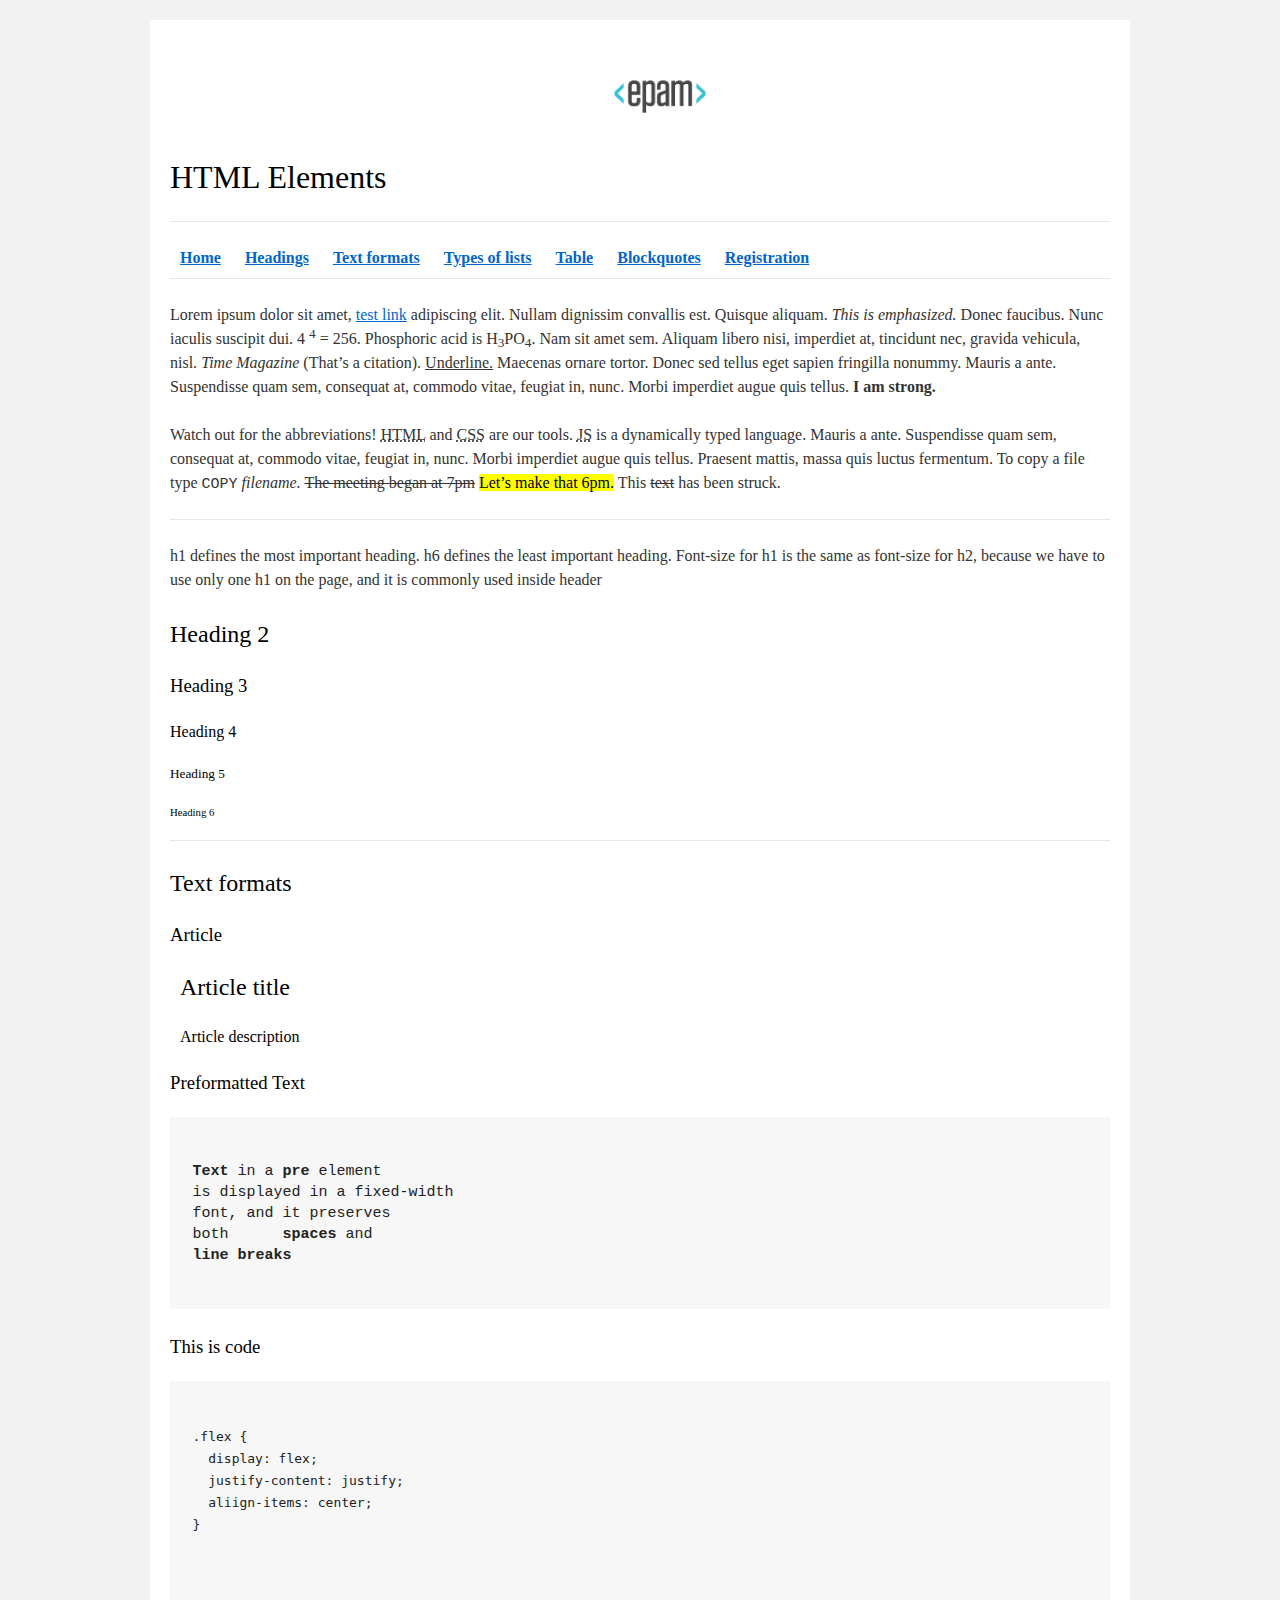
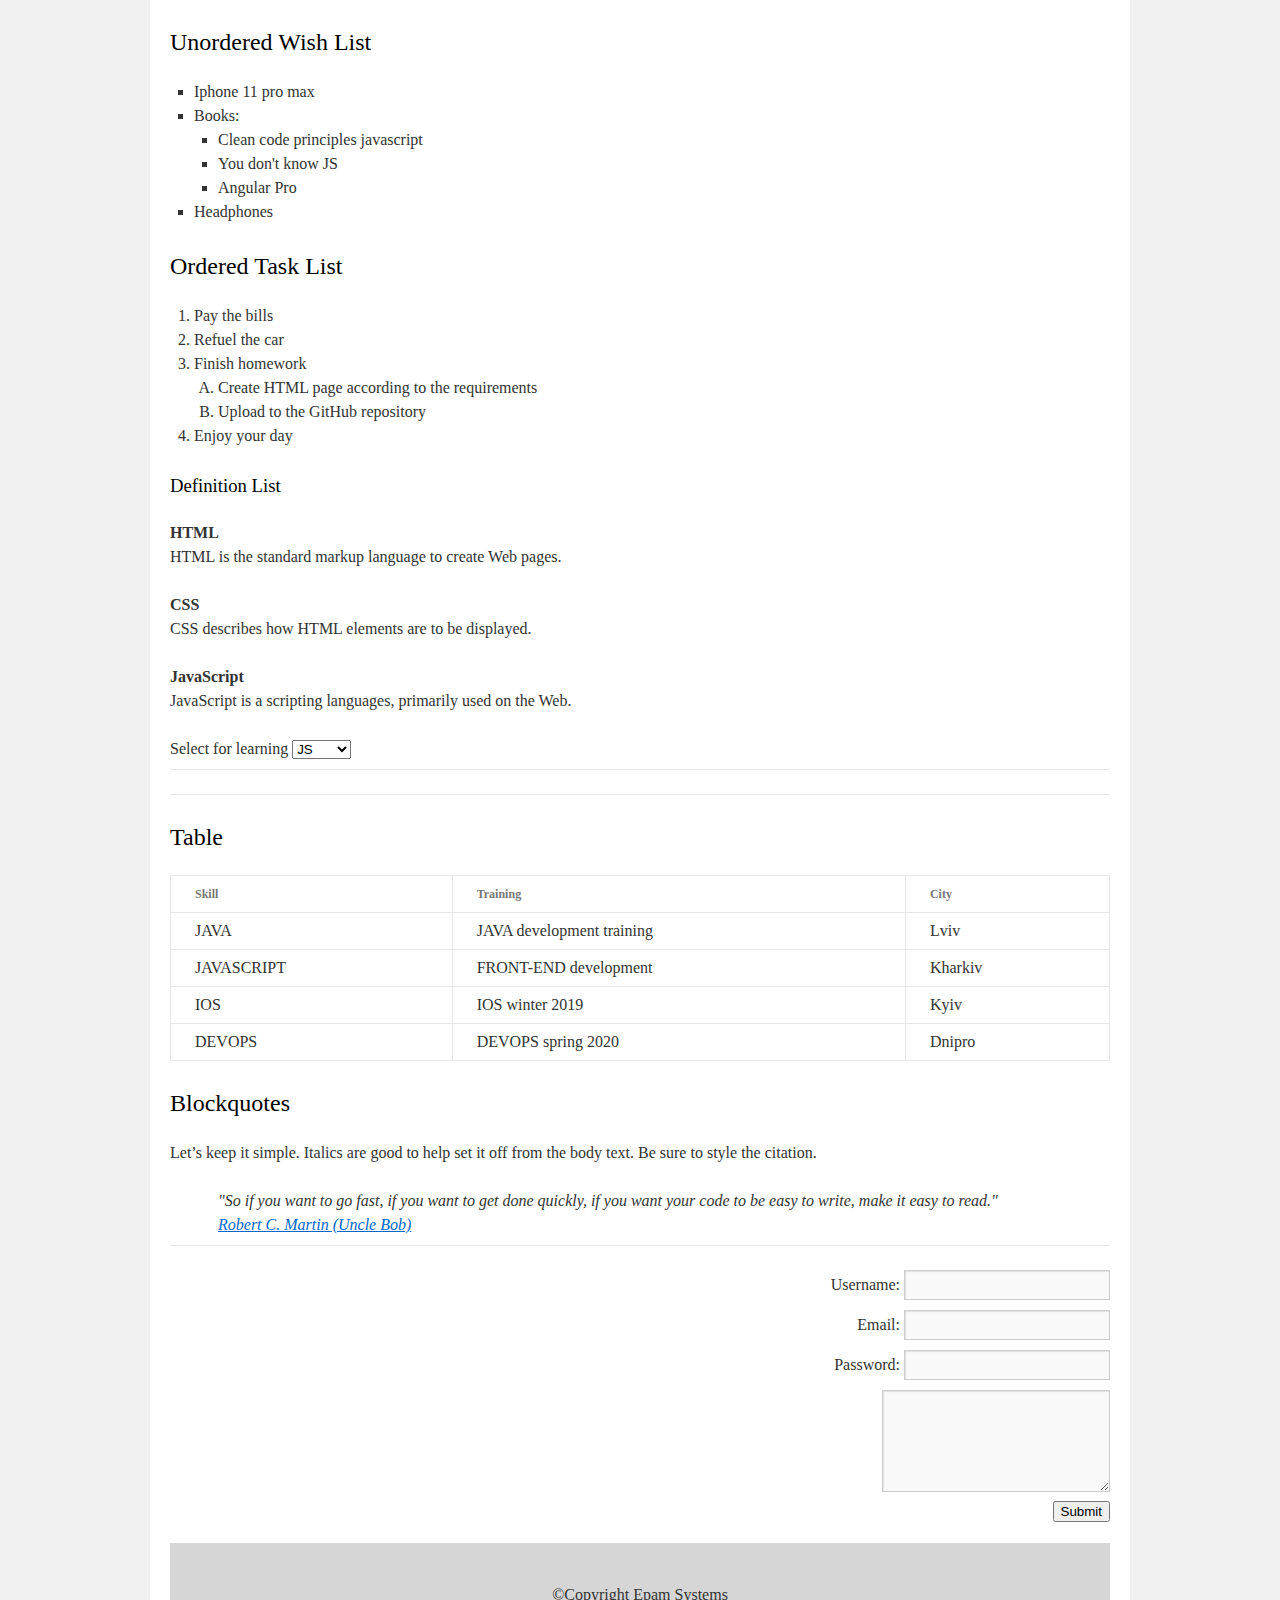
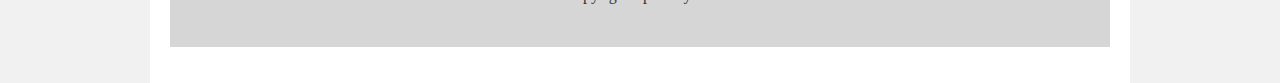
<file: FL12_HW1/homework/index.html>
<!DOCTYPE html>
<html lang="en">

<head>
    <meta charset="utf-8">
    <title>HTML Basics</title>
    <link rel="stylesheet" href="style.css">
</head>

<body>
    <div id="wrapper">
        <div id="main">
            <div id="container">
                <div id="content" role="main">
                    <header id="home">
                        <a href="#">
                            <img src="logo.png" alt="logo image">
                        </a>
                        <h1>HTML Elements</h1>
                        <hr>
                        <nav>
                            <a href="#home"><strong>Home</strong></a>
                            <a href="#headings"><strong>Headings</strong></a>
                            <a href="#textformats"><strong>Text formats</strong></a>
                            <a href="#lists"><strong>Types of lists</strong></a>
                            <a href="#table"><strong>Table</strong></a>
                            <a href="#quotes"><strong>Blockquotes</strong></a>
                            <a href="#registration"><strong>Registration</strong></a>
                        </nav>
                    </header>
                    <main>
                        <hr>
                        <div>
                            <p>
                                Lorem ipsum dolor sit amet,
                                <a href="#">test link</a> adipiscing elit. Nullam dignissim convallis est. Quisque aliquam.
                                <em>This is emphasized.</em> Donec faucibus. Nunc iaculis suscipit dui. 4
                                <sup>4</sup> = 256. Phosphoric acid is H<sub>3</sub>PO<sub>4</sub>. Nam sit amet sem. Aliquam libero nisi, imperdiet at, tincidunt nec, gravida vehicula, nisl.
                                <cite>Time Magazine</cite> (That’s a citation).
                                <u>Underline.</u> Maecenas ornare tortor. Donec sed tellus eget sapien fringilla nonummy. Mauris a ante. Suspendisse quam sem, consequat at, commodo vitae, feugiat in, nunc. Morbi imperdiet augue quis tellus.
                                <strong>I am strong.</strong>
                            </p>
                            <p> Watch out for the abbreviations!
                                <abbr title="Hyper Text Markup Language">HTML</abbr> and
                                <abbr title="Cascading Style Sheets">CSS</abbr> are our tools.
                                <abbr title="JavaScript">JS</abbr> is a dynamically typed language. Mauris a ante. Suspendisse quam sem, consequat at, commodo vitae, feugiat in, nunc. Morbi imperdiet augue quis tellus. Praesent mattis, massa quis luctus fermentum. To copy a file type
                                <kbd>COPY</kbd>
                                <i>filename.</i>
                                <del>The meeting began at 7pm</del>
                                <mark>Let’s make that 6pm.</mark>
                                This <s>text</s> has been struck.</p>
                        </div>
                        <hr>
                        <section id="headings">
                            <p>h1 defines the most important heading. h6 defines the least important heading. Font-size for h1 is the same as font-size for h2, because we have to use only one h1 on the page, and it is commonly used inside header</p>
                            <h2>Heading 2</h2>
                            <h3>Heading 3</h3>
                            <h4>Heading 4</h4>
                            <h5>Heading 5</h5>
                            <h6>Heading 6</h6>
                        </section>
                        <hr>
                        <section id="textformats">
                            <h2>Text formats</h2>
                            <h3>Article</h3>
                            <article>
                                <h2>Article title</h2></article>
                            <article>
                                <h4>Article description</h4></article>
                            <h3>Preformatted Text</h3>
                            <pre>

<b>Text</b> in a <b>pre</b> element
is displayed in a fixed-width
font, and it preserves
both      <b>spaces</b> and
<b>line breaks</b>
  </pre>
                            <h3>This is code</h3>
                            <pre><code>                              
.flex {
  display: flex;
  justify-content: justify;
  aliign-items: center;
}</code>


</pre>
                        </section>
                        <section id="lists">
                            <h2>Unordered Wish List</h2>
                            <ul>
                                <li>Iphone 11 pro max</li>
                                <li>Books:
                                    <ul>
                                        <li>Clean code principles javascript</li>
                                        <li>You don't know JS</li>
                                        <li>Angular Pro</li>
                                    </ul>
                                </li>
                                <li>Headphones</li>
                            </ul>
                            <h2>Ordered Task List</h2>
                            <ol>
                                <li>Pay the bills</li>
                                <li>Refuel the car</li>
                                <li>Finish homework
                                    <ol type="A">
                                        <li>Create HTML page according to the requirements</li>
                                        <li>Upload to the GitHub repository</li>
                                    </ol>
                                </li>
                                <li>Enjoy your day</li>
                            </ol>
                        </section>
                        <section>
                            <h3>Definition List</h3>
                            <strong>HTML</strong>
                            <p>HTML is the standard markup language to create Web pages.</p>
                            <strong>CSS</strong>
                            <p>CSS describes how HTML elements are to be displayed.</p>
                            <strong>JavaScript</strong>
                            <p>JavaScript is a scripting languages, primarily used on the Web.</p>
                            <label>Select for learning</label>
                            <select name="select_1">
                                <option value="JS">JS</option>
                                <option value="HTML">HTML</option>
                                <option value="CSS">CSS</option>
                            </select>
                        </section>
                        <hr>
                        <hr>
                        <section id="table">
                            <h2>Table</h2>
                            <table>
                                <thead>
                                    <tr>
                                        <th>Skill</th>
                                        <th>Training</th>
                                        <th>City</th>
                                    </tr>
                                </thead>
                                <tbody>
                                    <tr>
                                        <td>JAVA</td>
                                        <td>JAVA development training</td>
                                        <td>Lviv</td>
                                    </tr>
                                    <tr>
                                        <td>JAVASCRIPT</td>
                                        <td>FRONT-END development</td>
                                        <td>Kharkiv</td>
                                    </tr>
                                    <tr>
                                        <td>IOS</td>
                                        <td>IOS winter 2019</td>
                                        <td>Kyiv</td>
                                    </tr>
                                    <tr>
                                        <td>DEVOPS</td>
                                        <td>DEVOPS spring 2020</td>
                                        <td>Dnipro</td>
                                    </tr>
                                </tbody>
                            </table>
                        </section>
                        <section id="quotes">
                            <h2>Blockquotes</h2>
                            <p>Let’s keep it simple. Italics are good to help set it off from the body text. Be sure to style the citation.</p>
                            <blockquote>
                                "So if you want to go fast, if you want to get done quickly, if you want your code to be easy to write, make it easy to read."
                                <br>
                                <a href="#">Robert C. Martin (Uncle Bob)</a>
                            </blockquote>
                        </section>
                        <hr>
                    </main>
                    <form action="#" id="registration">
                        <fieldset>
                            <label for="user_name">Username:</label>
                            <input type="text" id="user_name">
                        </fieldset>
                        <fieldset>
                            <label for="email">Email:</label>
                            <input type="email" id="email">
                        </fieldset>
                        <fieldset>
                            <label for="password">Password:</label>
                            <input type="password" id="password">
                        </fieldset>
                        <textarea name="text" cols="23" rows="4"></textarea>
                        <br>
                        <button type="submit">Submit</button>
                    </form>
                    <footer>
                        <span>&copy;Copyright Epam Systems</span>
                    </footer>
                </div>
            </div>
        </div>
    </div>
</body>

</html>
</file>
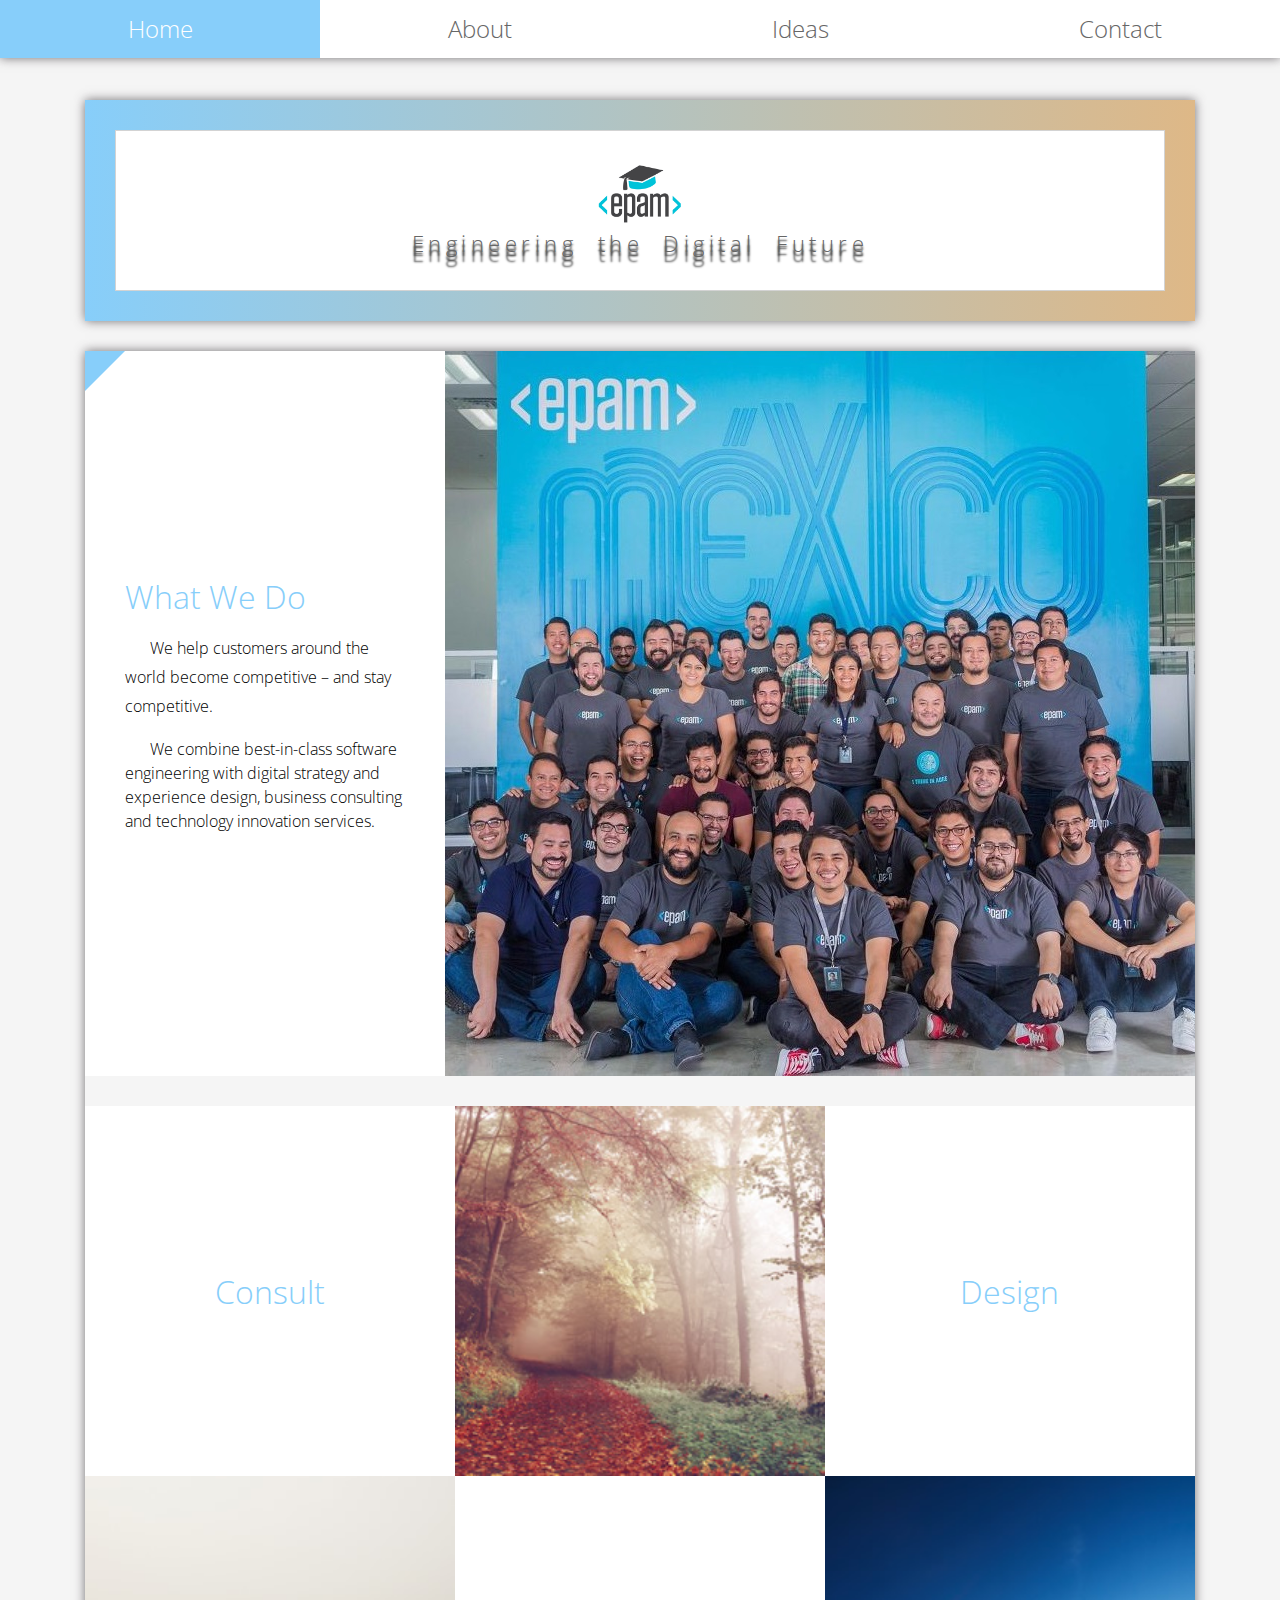
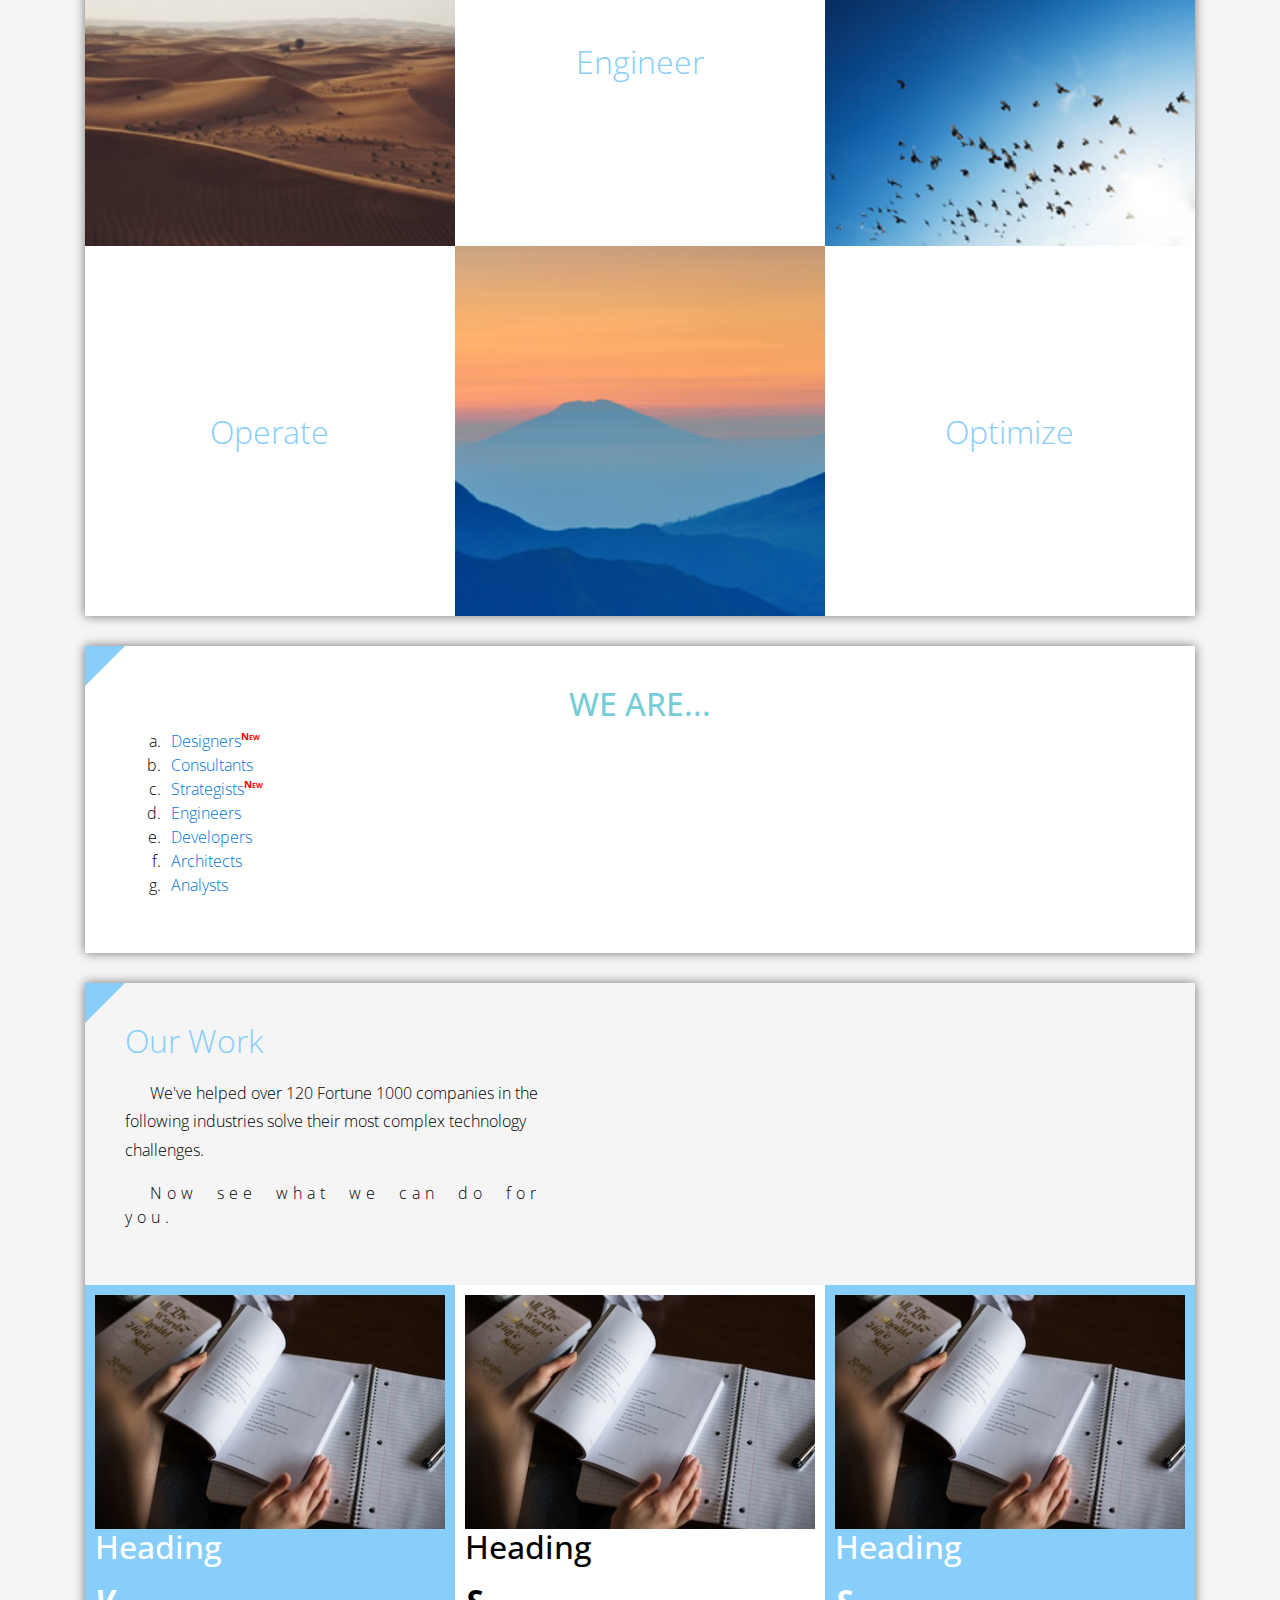
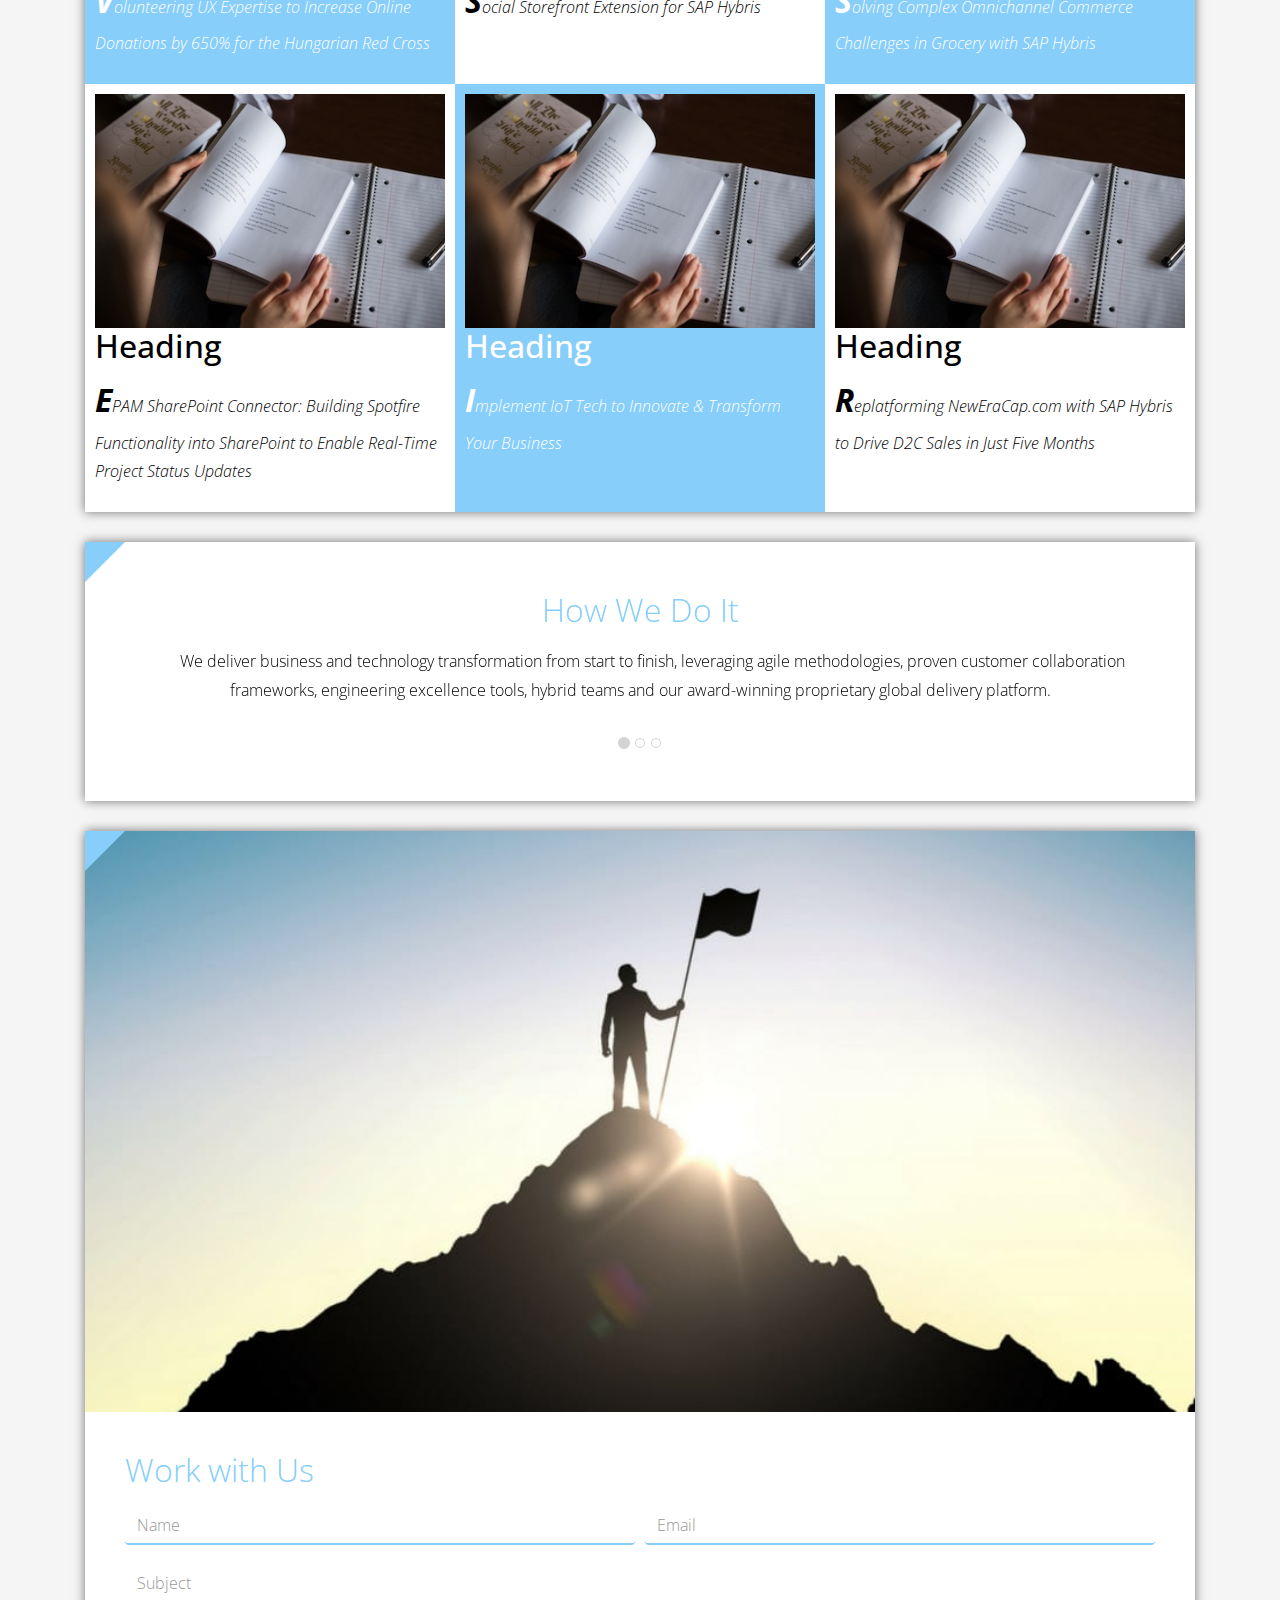
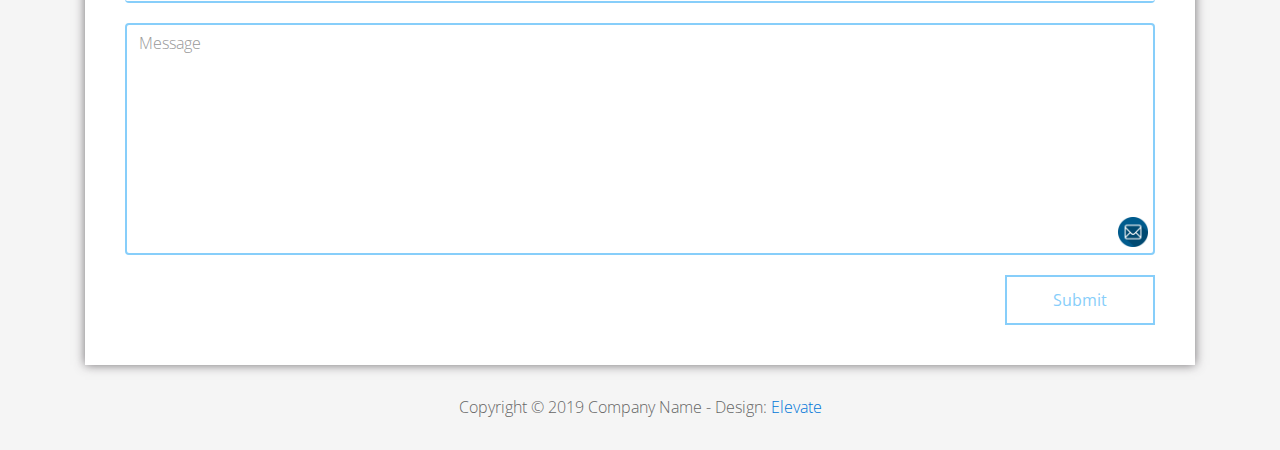
<file: FL12_HW2/homework/index.html>
<!DOCTYPE html>
<html lang="en">
<head>
  <meta charset="utf-8">
  <meta http-equiv="X-UA-Compatible" content="IE=edge">
  <meta name="viewport" content="width=device-width, initial-scale=1">

  <title>CSS Basics HW</title>



  <!-- load stylesheets -->
  <link rel="stylesheet" href="http://fonts.googleapis.com/css?family=Open+Sans:300,400">
  <!-- Google web font "Open Sans" -->
  <link rel="stylesheet" href="css/bootstrap.min.css">
  <!-- Bootstrap style -->
  <link rel="stylesheet" href="css/general.css">
  <link rel="stylesheet" href="css/style.css">
  <!-- Templatemo style -->
</head>

<body>
<div class="container">

  <div class="tm-sidebar">
    <nav class="tm-main-nav">
      <ul>
        <li class="tm-nav-item"><a href="#home" class="tm-nav-item-link">Home</a></li>
        <li class="tm-nav-item"><a href="#about" class="tm-nav-item-link">About</a></li>
        <li class="tm-nav-item"><a href="#ideas" class="tm-nav-item-link">Ideas</a></li>
        <li class="tm-nav-item"><a href="#contact" class="tm-nav-item-link">Contact</a></li>
      </ul>
    </nav>
  </div>

  <div class="tm-main-content">

    <div id="home" class="tm-content-box tm-content-header margin-b-10">
      <div class="tm-banner">
        <div class="tm-banner-inner">
          <img src="img/epam_logo.png" width="100" alt="">
          <p class="tm-banner-text">Engineering the Digital Future</p>
        </div>
      </div>
    </div>

    <section>
      <div class="tm-content-box flex-2-col">

        <div class="padding-medium flex-item tm-team-description-container flex-item">
          <h2 class="tm-section-title">What We Do</h2>
          <p class="tm-section-description">We help customers around the world become competitive – and stay competitive.</p>
          <p class="tm-section-description"> We combine best-in-class software engineering with digital strategy and experience design, business consulting and technology innovation services.</p>
        </div>
        <div class="flex-item tm-team-img">
          <img src="img/epam-mexico.jpg" alt="epam-mexico">
        </div>

      </div>

      <div id="about" class="tm-content-box">

        <ul class="boxes gallery-container">
          <li class="box box-bg">
            <h2 class="tm-section-title tm-section-title-box tm-box-bg-title">Consult</h2>
          </li>
          <li class="box">
            <a href="img/idea-large-01.jpg">
              <img src="img/idea-01.jpg" alt="Image" class="img-fluid thumbnail box-img">
            </a>
          </li>
          <li class="box box-bg">
            <h2 class="tm-section-title tm-section-title-box tm-box-bg-title">Design</h2>
          </li>
          <li class="box">
            <a href="img/idea-large-02.jpg">
              <img src="img/idea-02.jpg" alt="Image" class="img-fluid thumbnail box-img">
            </a>
          </li>
          <li class="box box-bg">
            <h2 class="tm-section-title tm-section-title-box tm-box-bg-title">Engineer</h2>
          </li>
          <li class="box">
            <a href="img/idea-large-03.jpg">
              <img src="img/idea-03.jpg" alt="Image" class="img-fluid thumbnail box-img">
            </a>
          </li>
          <li class="box box-bg">
            <h2 class="tm-section-title tm-section-title-box tm-box-bg-title">Operate</h2>
          </li>
          <li class="box">
            <a href="img/idea-large-04.jpg">
              <img src="img/idea-04.jpg" alt="Image" class="img-fluid thumbnail box-img">
            </a>
          </li>
          <li class="box box-bg">
            <h2 class="tm-section-title tm-section-title-box tm-box-bg-title">Optimize</h2>
          </li>
        </ul>

      </div>

    </section>

    <!-- slider -->
    <section class="heading tm-content-box">
      <div class="padding-medium">
        <h2> WE ARE...</h2>
        <ol>
          <li><a href="index.html" class="text">Designers</a></li>
          <li><a href="index.html">Consultants</a></li>
          <li><a href="#" class="text">Strategists</a></li>
          <li><a href="#">Engineers</a></li>
          <li><a href="#">Developers</a></li>
          <li><a href="#">Architects</a></li>
          <li><a href="#">Analysts</a></li>
        </ol>
      </div>
    </section>

    <section class="blocks">
      <div class="padding-medium flex-item tm-team-description-container">
        <h2 class="tm-section-title">Our Work</h2>
        <p class="tm-section-description">We've helped over 120 Fortune 1000 companies in the following industries solve their most complex technology challenges. </p>
        <p class="tm-section-description"> Now see what we can do for you.</p>
      </div>
      <div class="tm-content-box flex-2-col">
      </div>
      <div  class="tm-content-box">
        <ul class="boxes gallery-container">
          <li class="box box-work">
            <img src="img/study.jpeg" alt="Image" class="img-fluid">
            <div>
              <h2>Heading</h2>
              <p>Volunteering UX Expertise to Increase Online Donations by 650% for the Hungarian Red Cross</p>
            </div>
          </li>
          <li class="box box-work">
            <img src="img/study.jpeg" alt="Image" class="img-fluid">
            <div>
              <h2>Heading</h2>
              <p>Social Storefront Extension for SAP Hybris</p>
            </div>
          </li>
          <li class="box box-work">
            <img src="img/study.jpeg" alt="Image" class="img-fluid">
            <div>
              <h2>Heading</h2>
              <p>Solving Complex Omnichannel Commerce Challenges in Grocery with SAP Hybris</p>
            </div>
          </li>
          <li class="box box-work">
            <img src="img/study.jpeg" alt="Image" class="img-fluid">
            <div>
              <h2>Heading</h2>
              <p>EPAM SharePoint Connector: Building Spotfire Functionality into SharePoint to Enable Real-Time Project Status Updates</p>
            </div>
          </li>
          <li class="box box-work">
            <img src="img/study.jpeg" alt="Image" class="img-fluid">
            <div>
              <h2>Heading</h2>
              <p>Implement IoT Tech to Innovate &amp; Transform Your Business</p>
            </div>
          </li>
          <li class="box box-work">
            <img src="img/study.jpeg" alt="Image" class="img-fluid">
            <div>
              <h2>Heading</h2>
              <p>Replatforming NewEraCap.com with SAP Hybris to Drive D2C Sales in Just Five Months</p>
            </div>
          </li>
        </ul>

      </div>
    </section>

    <section id="ideas">
      <div id="tmCarousel" class="carousel slide tm-content-box" data-ride="carousel">

        <ol class="carousel-indicators">
          <li data-target="#tmCarousel" data-slide-to="0" class="active"></li>
          <li data-target="#tmCarousel" data-slide-to="1" class=""></li>
          <li data-target="#tmCarousel" data-slide-to="2" class=""></li>
        </ol>

        <div class="carousel-inner" role="listbox">

          <div class="carousel-item active">
            <div class="carousel-content">
              <div class="flex-item">
                <h2 class="tm-section-title">How We Do It</h2>
                <p class="tm-section-description carousel-description">We deliver business and technology transformation from start to finish, leveraging agile methodologies, proven customer collaboration frameworks, engineering excellence tools, hybrid teams and our award-winning proprietary global delivery platform.</p>
              </div>
            </div>
          </div>

          <div class="carousel-item">
            <div class="carousel-content">
              <div class="flex-item">
                <h2 class="tm-section-title">Our Clients</h2>
                <p class="tm-section-description carousel-description">Lorem ipsum dolor sit amet,
                  consectetur adipiscing elit. Quisque vel nisi pharetra nibh varius pharetra ac
                  sagittis nisi. Etiam pharetra vestibulum hendrerit. Pellentesque interdum metus
                  sed massa rutrum.</p>
              </div>
            </div>
          </div>

          <div class="carousel-item">
            <div class="carousel-content">
              <div class="flex-item">
                <h2 class="tm-section-title">Our Projects</h2>
                <p class="tm-section-description carousel-description">Donec ex libero, fringilla
                  vitae purus sit amet, rhoncus pharetra lorem. Pellentesque id sem id lacus
                  ultricies vehicula. Aliquam rutrum mi non. Pellentesque interdum metus sed massa
                  rutrum.</p>
              </div>
            </div>
          </div>

        </div>

      </div>
    </section>

    <section class="tm-content-box">
      <img src="img/contact-us.jpg" alt="Contact image" class="img-fluid img-contact-us">

      <div id="contact" class="padding-medium">
        <h2 class="tm-section-title">Work with Us</h2>
        <form action="#contact" method="get" class="contact-form">

          <div class="form-group col-xs-12 col-sm-12 col-md-6 col-lg-6 form-group-2-col-left">
            <input type="text" id="contact_name" name="contact_name" class="form-control"
                   placeholder="Name" required/>
          </div>
          <div class="form-group col-xs-12 col-sm-12 col-md-6 col-lg-6 form-group-2-col-right mandatory-field">
            <input type="email" id="contact_email" name="contact_email" class="form-control"
                   placeholder="Email" required/>
          </div>
          <div class="form-group">
            <input type="text" id="contact_subject" name="contact_subject" class="form-control"
                   placeholder="Subject" required/>
          </div>
          <div class="form-group">
            <textarea id="contact_message" name="contact_message" class="form-control" rows="9"
                      placeholder="Message" required></textarea>
          </div>

          <button type="submit" class="btn btn-primary submit-btn">Submit</button>

        </form>
      </div>
    </section>

    <footer class="tm-footer">
      <p class="text-xs-center">Copyright &copy; 2019 Company Name

        - Design: <a rel="nofollow" href="http://www.templatemo.com/tm-481-elevate"
                     target="_parent">Elevate</a></p>
    </footer>

  </div>

</div>

</body>
</html>
</file>
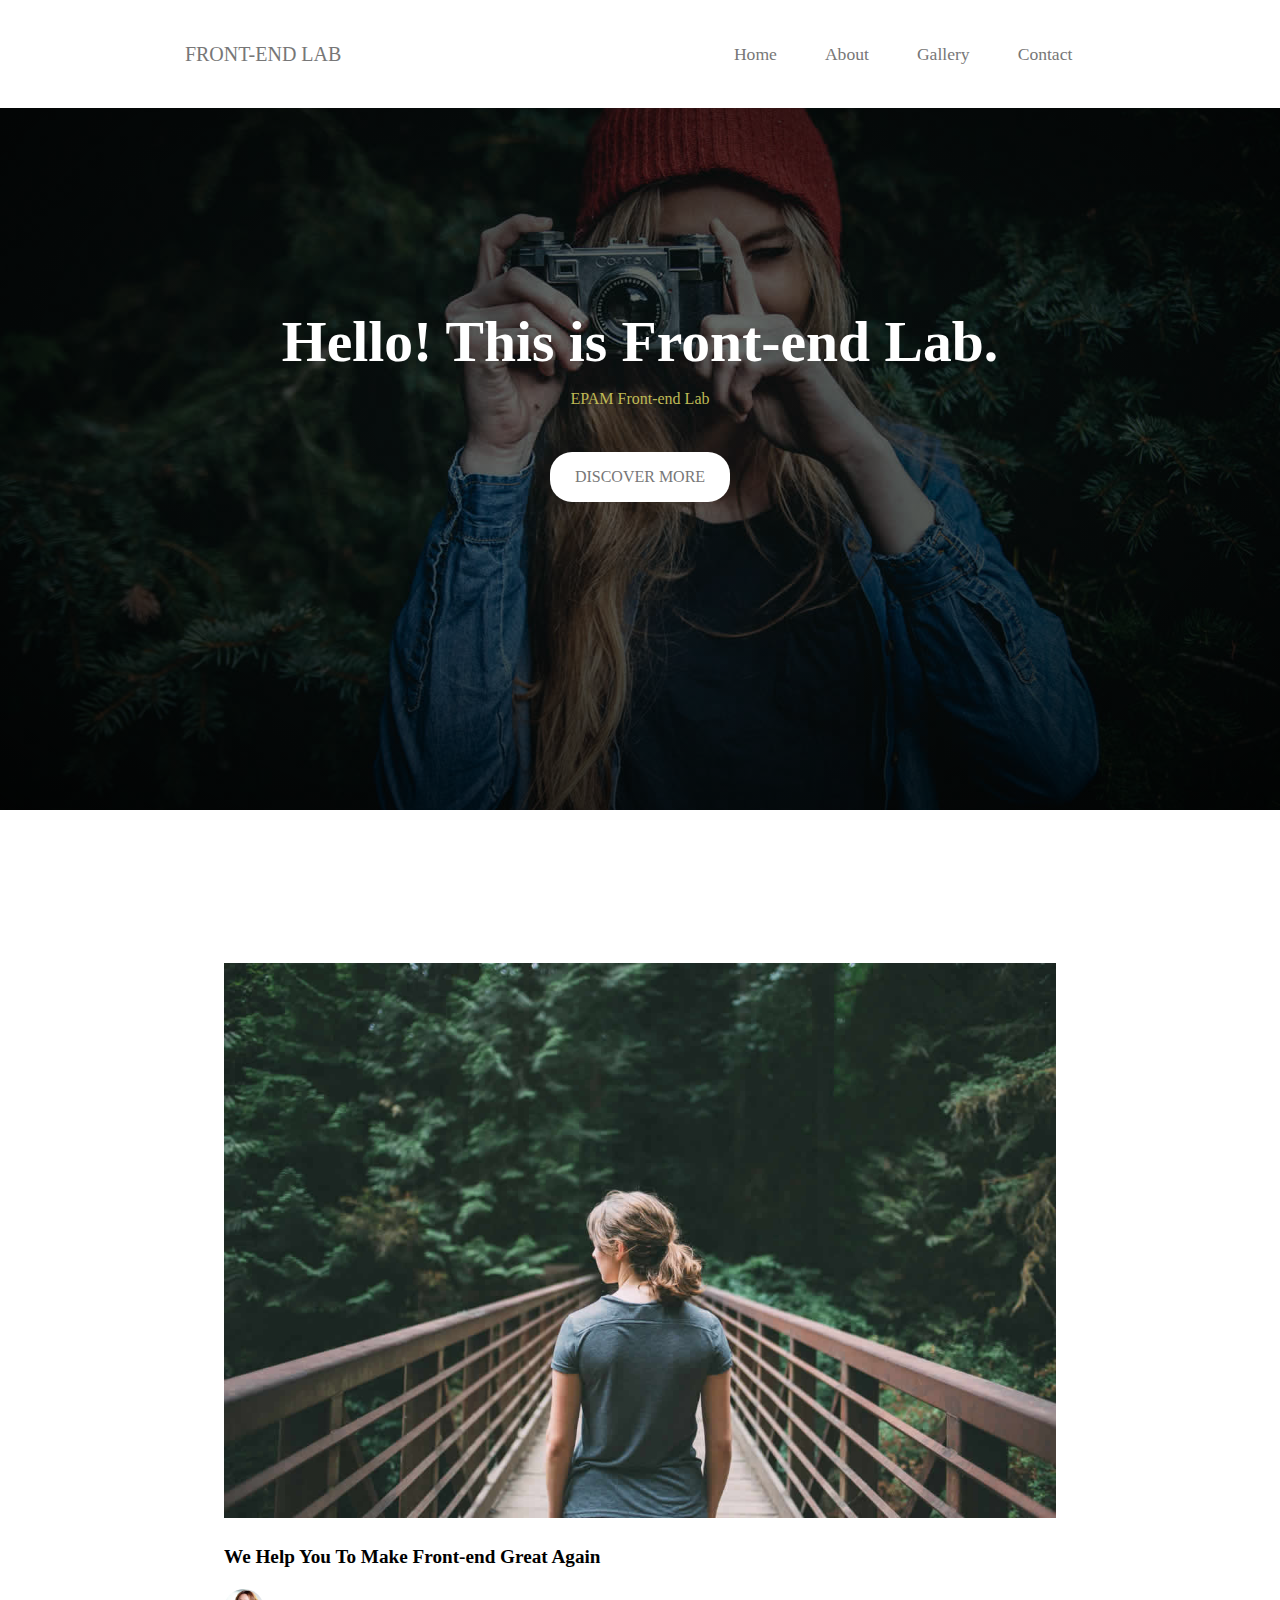
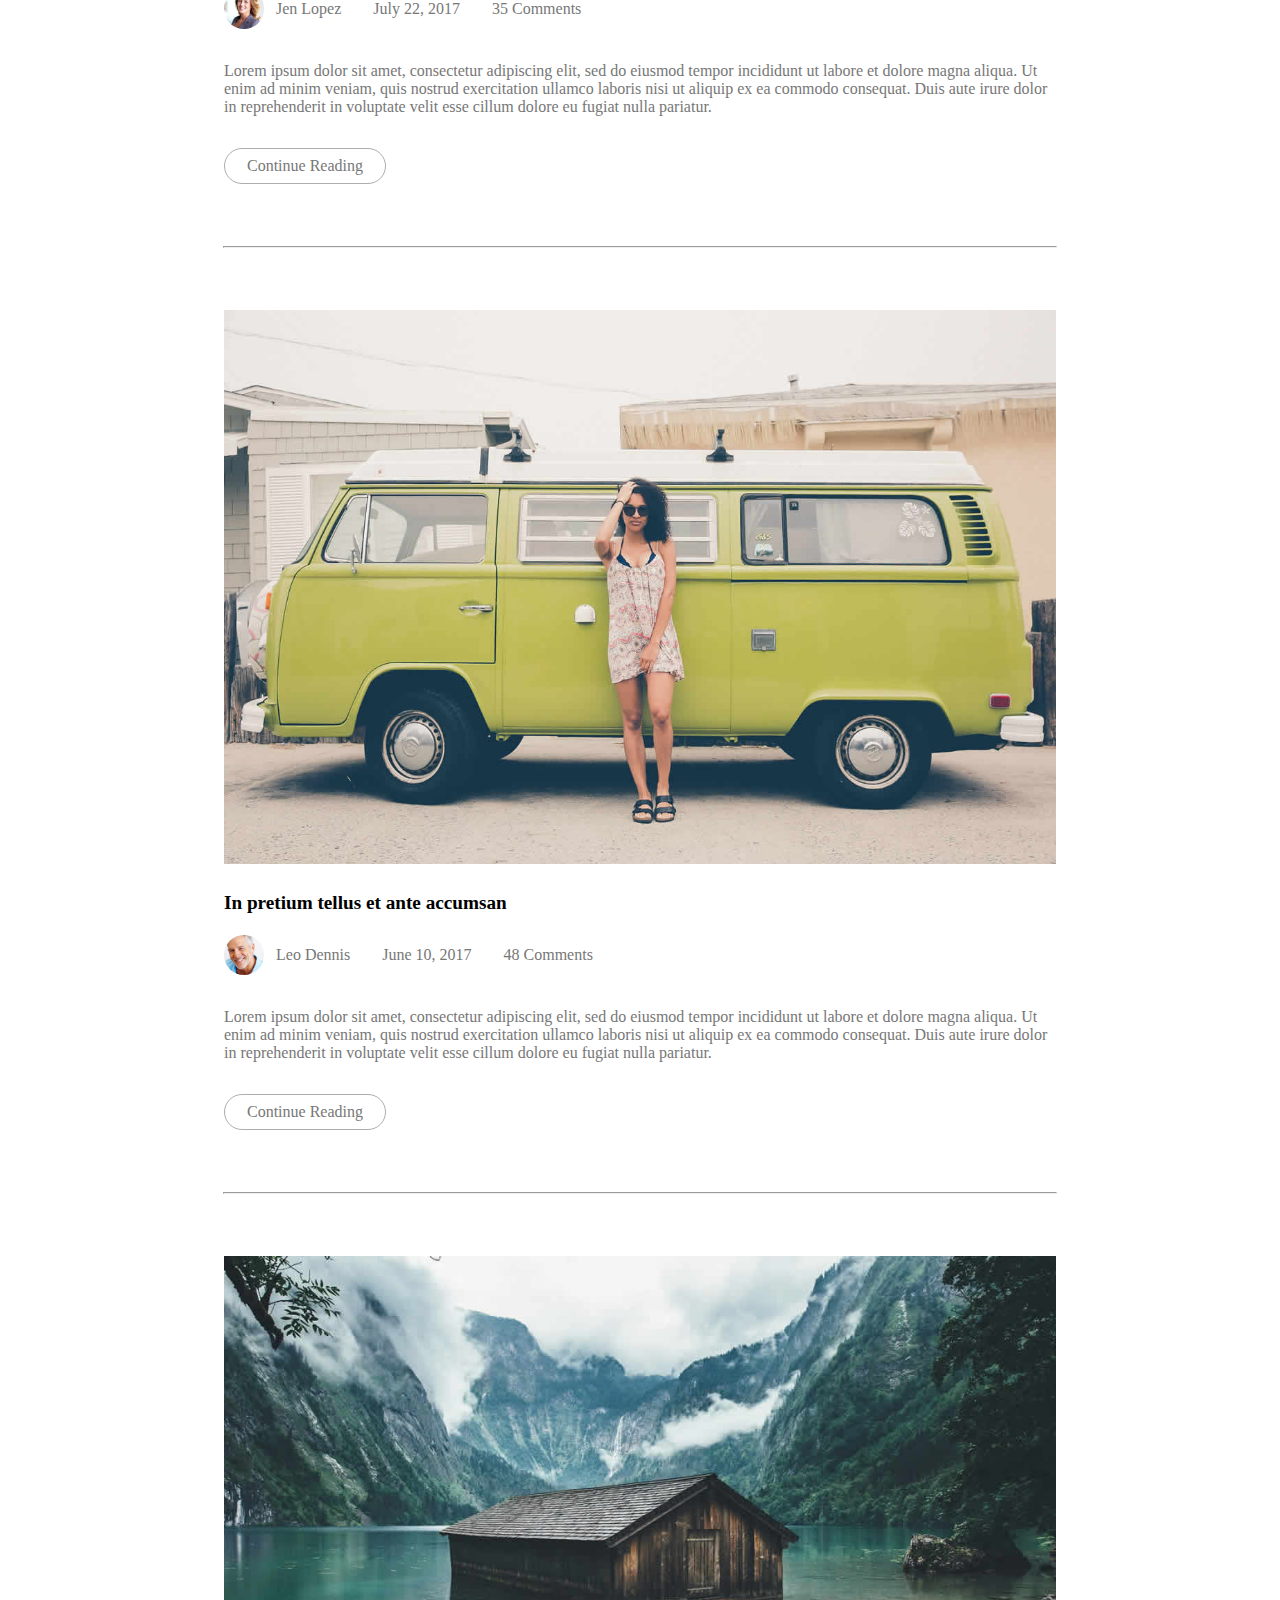
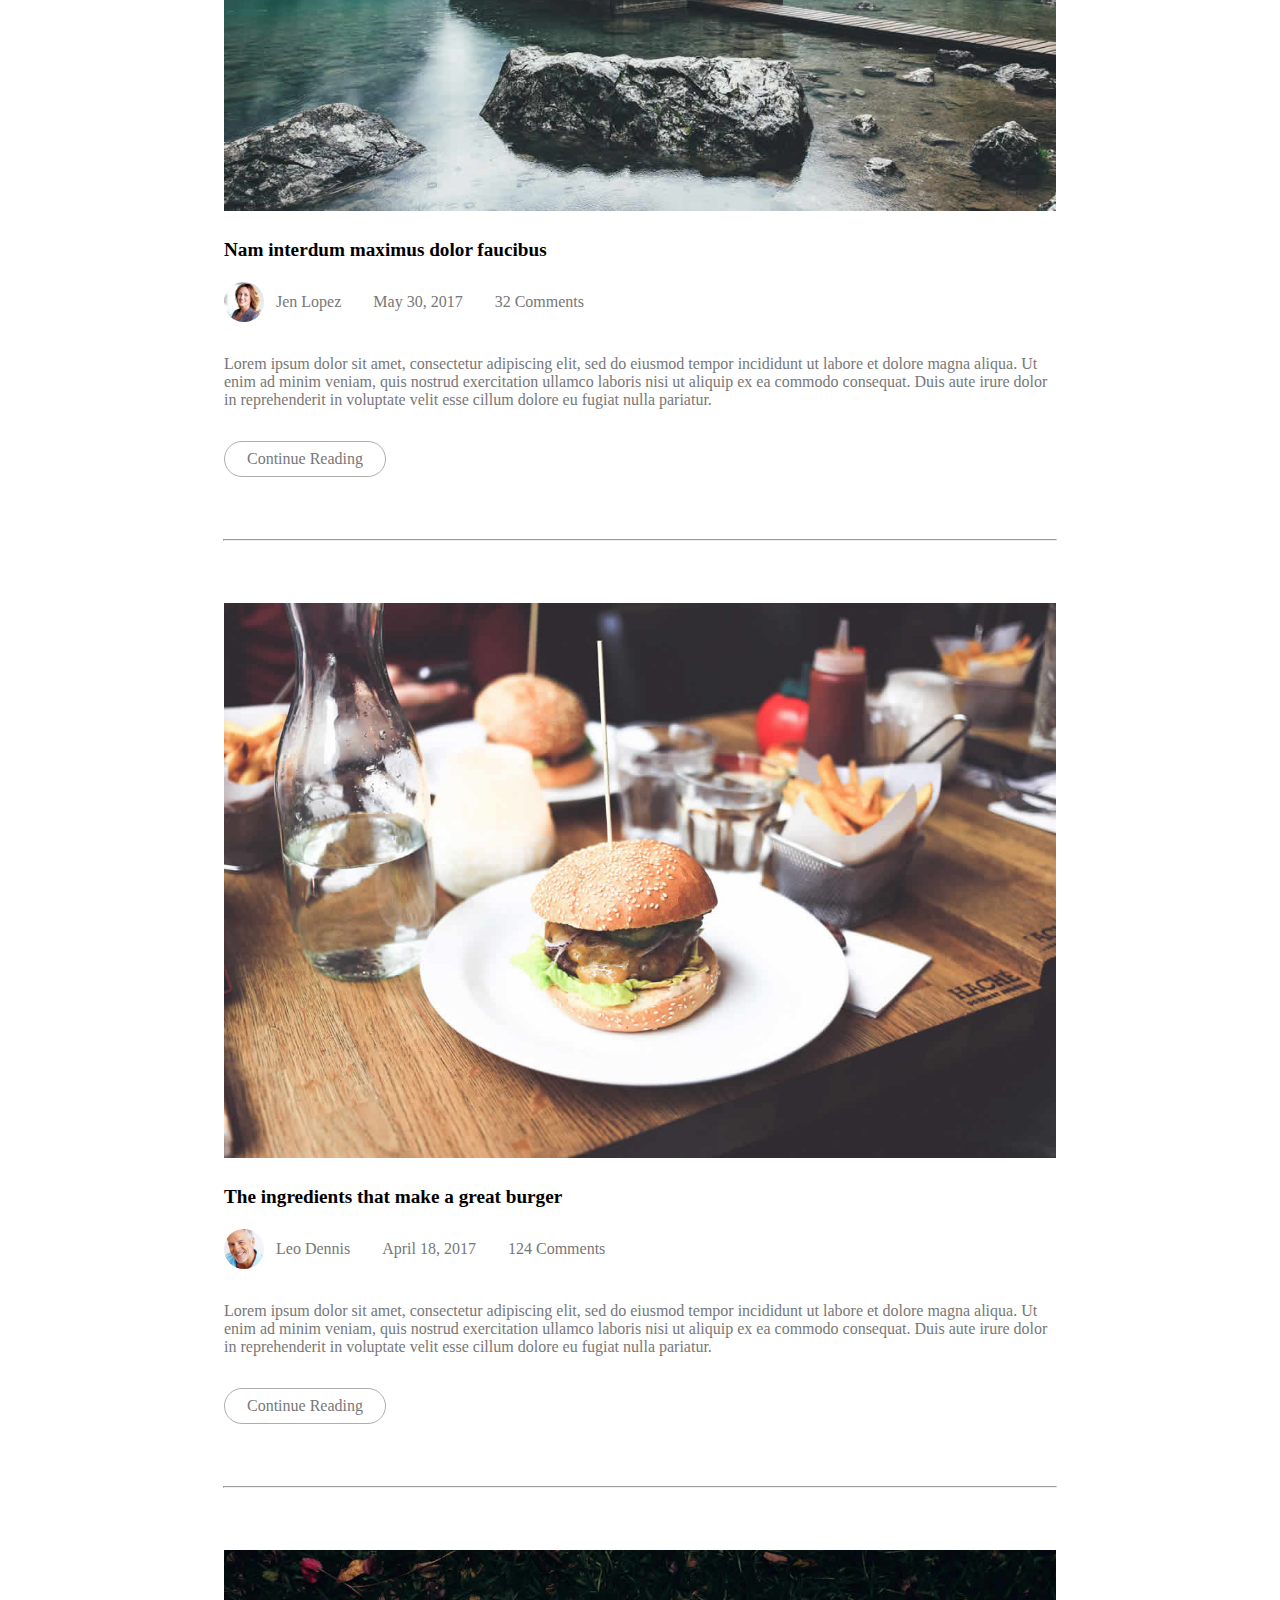
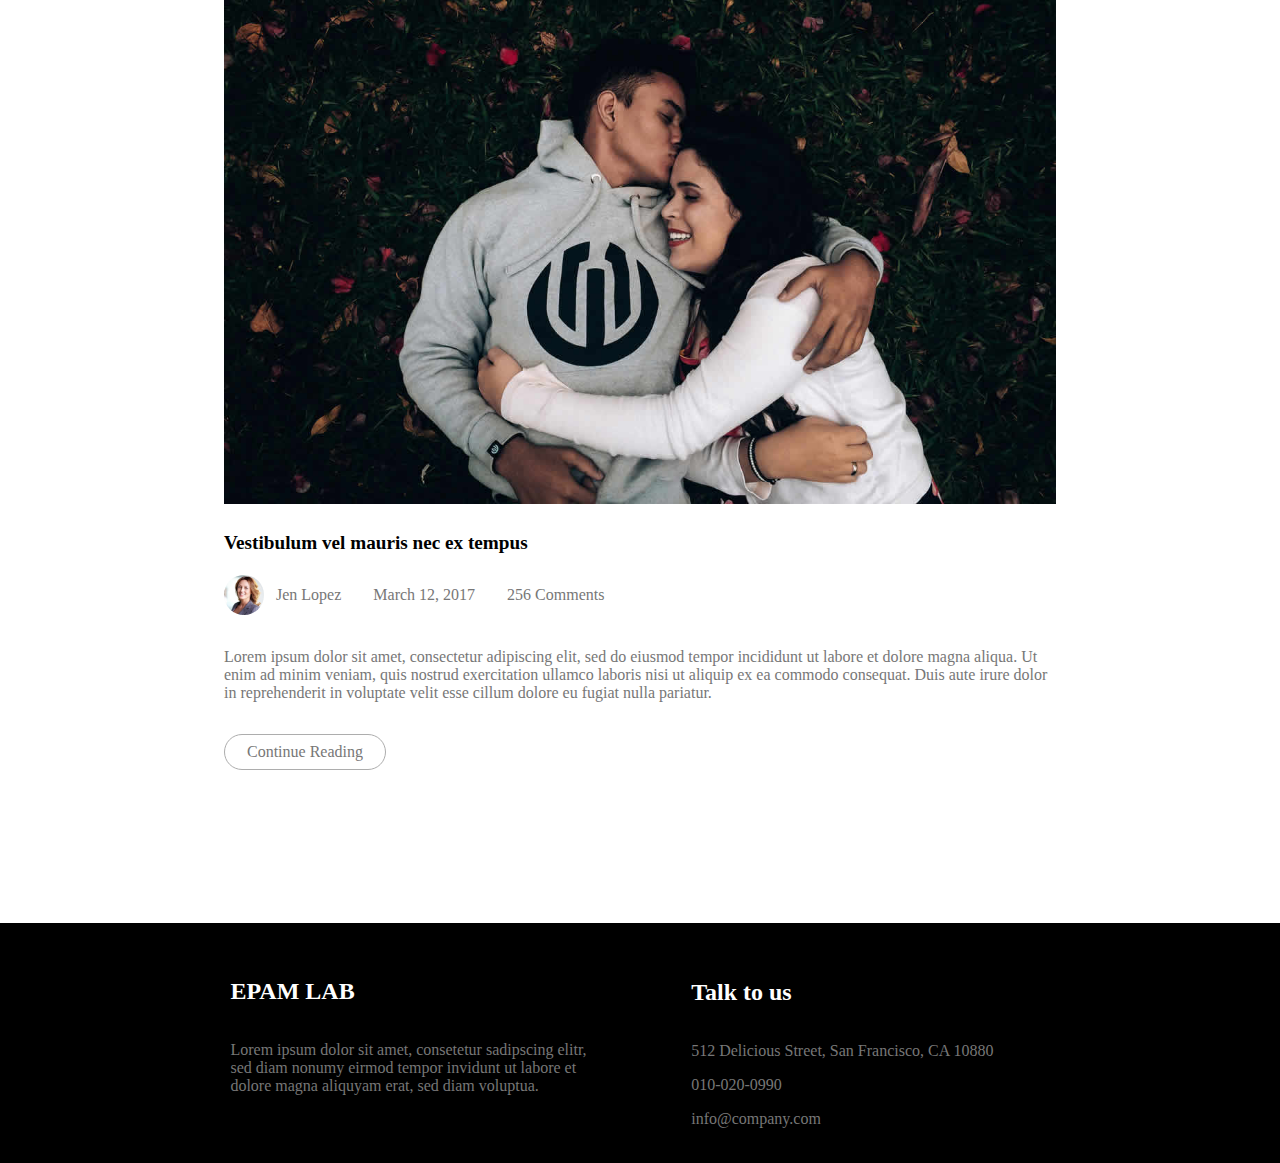
<file: FL12_HW4/homework/index.html>
<!DOCTYPE html>
<html lang="zxx">

<head>
    <meta charset="utf-8">
    <title>Front-end Lab</title>
    <link rel="stylesheet" href="css/style.css">
</head>

<body>
    <header>
        <nav class="navbar">
            <p class="nav-caption">Front-end Lab</p>
            <ul class="nav-menu">
                <li><a href="#" class="menu-item">Home</a></li>
                <li><a href="#" class="menu-item">About</a></li>
                <li><a href="#" class="menu-item">Gallery</a></li>
                <li><a href="#" class="menu-item">Contact</a></li>
            </ul>
        </nav>
    </header>

    <main>
        <div class="hi">
            <div class="hi-img"></div>
            <h1 class="hi-caption">Hello! This is Front-end Lab.</h1>
            <p class="hi-text">EPAM Front-end Lab</p>
            <a href="#" class="btn">Discover More</a>
        </div>
        <section class="general">
            <div class="g-content">
                <img src="img/blog-image1.jpg" alt="" class="g-content-img">
                <h2 class="g-content-caption">We Help You To Make Front-end Great Again</h2>
                <div class="sign">
                    <img src="img/author-image1.jpg" alt="" class="s-icn">
                    <p>
                        <span class="name">Jen Lopez</span>
                        <span class="date">July 22, 2017</span>
                        <span class="comment-qty">35 Comments</span>
                    </p>
                </div>
                <p class="g-txt">Lorem ipsum dolor sit amet, consectetur adipiscing elit, sed do eiusmod tempor incididunt ut labore et dolore magna aliqua. Ut enim ad minim veniam, quis nostrud exercitation ullamco laboris nisi ut aliquip ex ea commodo consequat. Duis aute irure dolor in reprehenderit in voluptate velit esse cillum dolore eu fugiat nulla pariatur.
                </p>
                <a href="#" class="g-btn">Continue Reading</a>
            </div>
        </section>
        <hr>
        <section class="general">
            <div class="g-content">
                <img src="img/blog-image2.jpg" alt="" class="g-content-img">
                <h2 class="g-content-caption">In pretium tellus et ante accumsan</h2>
                <div class="sign">
                    <img src="img/author-image2.jpg" alt="" class="s-icn">
                    <p>
                        <span class="name">Leo Dennis</span>
                        <span class="date">June 10, 2017</span>
                        <span class="comment-qty">48 Comments</span>
                    </p>
                </div>
                <p class="g-txt">Lorem ipsum dolor sit amet, consectetur adipiscing elit, sed do eiusmod tempor incididunt ut labore et dolore magna aliqua. Ut enim ad minim veniam, quis nostrud exercitation ullamco laboris nisi ut aliquip ex ea commodo consequat. Duis aute irure dolor in reprehenderit in voluptate velit esse cillum dolore eu fugiat nulla pariatur.
                </p>
                <a href="#" class="g-btn">Continue Reading</a>
            </div>
        </section>
        <hr>
        <section class="general">
            <div class="g-content">
                <img src="img/blog-image3.jpg" alt="" class="g-content-img">
                <h2 class="g-content-caption">Nam interdum maximus dolor faucibus</h2>
                <div class="sign">
                    <img src="img/author-image1.jpg" alt="" class="s-icn">
                    <p>
                        <span class="name">Jen Lopez</span>
                        <span class="date">May 30, 2017</span>
                        <span class="comment-qty">32 Comments</span>
                    </p>
                </div>
                <p class="g-txt">Lorem ipsum dolor sit amet, consectetur adipiscing elit, sed do eiusmod tempor incididunt ut labore et dolore magna aliqua. Ut enim ad minim veniam, quis nostrud exercitation ullamco laboris nisi ut aliquip ex ea commodo consequat. Duis aute irure dolor in reprehenderit in voluptate velit esse cillum dolore eu fugiat nulla pariatur.
                </p>
                <a href="#" class="g-btn">Continue Reading</a>
            </div>
        </section>
        <hr>
        <section class="general">
            <div class="g-content">
                <img src="img/blog-image4.jpg" alt="" class="g-content-img">
                <h2 class="g-content-caption">The ingredients that make a great burger</h2>
                <div class="sign">
                    <img src="img/author-image2.jpg" alt="" class="s-icn">
                    <p>
                        <span class="name">Leo Dennis</span>
                        <span class="date">April 18, 2017</span>
                        <span class="comment-qty">124 Comments</span>
                    </p>
                </div>
                <p class="g-txt">Lorem ipsum dolor sit amet, consectetur adipiscing elit, sed do eiusmod tempor incididunt ut labore et dolore magna aliqua. Ut enim ad minim veniam, quis nostrud exercitation ullamco laboris nisi ut aliquip ex ea commodo consequat. Duis aute irure dolor in reprehenderit in voluptate velit esse cillum dolore eu fugiat nulla pariatur.
                </p>
                <a href="#" class="g-btn">Continue Reading</a>
            </div>
        </section>
        <hr>
        <section class="general">
            <div class="g-content">
                <img src="img/blog-image5.jpg" alt="" class="g-content-img">
                <h2 class="g-content-caption">Vestibulum vel mauris nec ex tempus</h2>
                <div class="sign">
                    <img src="img/author-image1.jpg" alt="" class="s-icn">
                    <p>
                        <span class="name">Jen Lopez</span>
                        <span class="date">March 12, 2017</span>
                        <span class="comment-qty">256 Comments</span>
                    </p>
                </div>
                <p class="g-txt">Lorem ipsum dolor sit amet, consectetur adipiscing elit, sed do eiusmod tempor incididunt ut labore et dolore magna aliqua. Ut enim ad minim veniam, quis nostrud exercitation ullamco laboris nisi ut aliquip ex ea commodo consequat. Duis aute irure dolor in reprehenderit in voluptate velit esse cillum dolore eu fugiat nulla pariatur.
                </p>
                <a href="#" class="g-btn">Continue Reading</a>
            </div>
        </section>
    </main>

    <footer class="footer">
        <div class="footer-content">
            <h2 class="footer-caption">EPAM LAB</h2>
            <p class="footer-txt">Lorem ipsum dolor sit amet, consetetur sadipscing elitr, sed diam nonumy eirmod tempor invidunt ut labore et dolore magna aliquyam erat, sed diam voluptua.</p>
            <p class="copy">Copyright &copy; 2019 EPAM</p>
        </div>
        <div class="contacts">
            <h2>Talk to us</h2>
            <p>512 Delicious Street, San Francisco, CA 10880</p>
            <p>010-020-0990</p>
            <p>info@company.com</p>
        </div>
    </footer>
</body>
</file>
<file: FL12_HW1/homework/style.css>
html,body,div,span,applet,object,iframe,h1,h2,h3,h4,h5,h6,p,blockquote,pre,a,abbr,acronym,address,big,cite,code,del,dfn,em,font,img,ins,kbd,q,s,samp,small,strike,strong,sub,sup,tt,var,b,u,i,center,dl,dt,dd,ol,ul,li,fieldset,form,label,legend,table,caption,tbody,tfoot,thead,tr,th,td{background:transparent;border:0;margin:0;padding:0;vertical-align:baseline}body{line-height:1}h1,h2,h3,h4,h5,h6{clear:both;font-weight:normal}ol,ul{list-style:none}blockquote{quotes:none}blockquote:before,blockquote:after{content:'';content:none}del{text-decoration:line-through}table{border-collapse:collapse;border-spacing:0}a img{border:0}#container{float:left;margin:0 -240px 0 0;width:100%}#primary,#secondary{float:right;overflow:hidden;width:220px}#secondary{clear:right}#footer{clear:both;width:100%}.one-column #content{margin:0 auto;width:640px}.single-attachment #content{margin:0 auto;width:900px}body,input,textarea,.page-title span,.pingback a.url{font-family:Georgia,"Bitstream Charter",serif}h3#comments-title,h3#reply-title,#access .menu,#access div.menu ul,#cancel-comment-reply-link,.form-allowed-tags,#site-info,#site-title,#wp-calendar,.comment-meta,.comment-body tr th,.comment-body thead th,.entry-content label,.entry-content tr th,.entry-content thead th,.entry-meta,.entry-title,.entry-utility,#respond label,.navigation,.page-title,.pingback p,.reply,.widget-title,.wp-caption-text{font-family:"Helvetica Neue",Arial,Helvetica,"Nimbus Sans L",sans-serif}input[type="submit"]{font-family:"Helvetica Neue",Arial,Helvetica,"Nimbus Sans L",sans-serif}pre{font-family:"Courier 10 Pitch",Courier,monospace}code{font-family:Monaco,Consolas,"Andale Mono","DejaVu Sans Mono",monospace}#access .menu-header,div.menu,#colophon,#branding,#main,#wrapper{margin:0 auto;width:940px}#wrapper{background:#fff;margin-top:20px;padding:0 20px}#footer-widget-area{overflow:hidden}#footer-widget-area .widget-area{float:left;margin-right:20px;width:220px}#footer-widget-area #fourth{margin-right:0}#site-info{float:left;font-size:14px;font-weight:bold;width:700px}#site-generator{float:right;width:220px}body{background:#f1f1f1}body,input,textarea{color:#666;font-size:12px;line-height:18px}hr{background-color:#e7e7e7;border:0;clear:both;height:1px;margin-bottom:18px}p{margin-bottom:18px}ul{list-style:square;margin:0 0 18px 1.5em}ol{list-style:decimal;margin:0 0 18px 1.5em}ol ol{list-style:upper-alpha}ol ol ol{list-style:lower-roman}ol ol ol ol{list-style:lower-alpha}ul ul,ol ol,ul ol,ol ul{margin-bottom:0}dl{margin:0 0 24px 0}dt{font-weight:bold}dd{margin-bottom:18px}strong{font-weight:bold}cite,em,i{font-style:italic}big{font-size:131.25%}ins{background:#ffc;text-decoration:none}blockquote{font-style:italic;padding:0 3em}blockquote cite,blockquote em,blockquote i{font-style:normal}pre{background:#f7f7f7;color:#222;line-height:18px;margin-bottom:18px;overflow:auto;padding:1.5em}abbr,acronym{cursor:help}sup,sub{height:0;line-height:1;position:relative;vertical-align:baseline}sup{bottom:1ex}sub{top:.5ex}small{font-size:smaller}input{margin-bottom:10px}input[type="text"],input[type="password"],input[type="email"],input[type="url"],input[type="number"],textarea{background:#f9f9f9;border:1px solid #ccc;box-shadow:inset 1px 1px 1px rgba(0,0,0,0.1);-moz-box-shadow:inset 1px 1px 1px rgba(0,0,0,0.1);-webkit-box-shadow:inset 1px 1px 1px rgba(0,0,0,0.1);padding:2px}a:link{color:#06c}a:visited{color:#743399}a:active,a:hover{color:#ff4b33}.screen-reader-text{clip:rect(1px,1px,1px,1px);overflow:hidden;position:absolute !important;height:1px;width:1px}#header{padding:30px 0 0 0}#site-title{float:left;font-size:30px;line-height:36px;margin:0 0 18px 0;width:700px}#site-title a{color:#000;font-weight:bold;text-decoration:none}#site-description{color:#000;clear:right;float:right;font-style:italic;margin:15px 0 18px 0;opacity:.65;width:220px}#branding img{border-top:4px solid #000;border-bottom:1px solid #000;display:block;float:left}#access{background:#000;display:block;float:left;margin:0 auto;width:940px}#access .menu-header,div.menu{font-size:13px;margin-left:12px;width:928px}#access .menu-header ul,div.menu ul{list-style:none;margin:0}#access .menu-header li,div.menu li{float:left;position:relative}#access a{color:#aaa;display:block;line-height:38px;padding:0 10px;text-decoration:none}#access ul ul{box-shadow:0 3px 3px rgba(0,0,0,0.2);-moz-box-shadow:0 3px 3px rgba(0,0,0,0.2);-webkit-box-shadow:0 3px 3px rgba(0,0,0,0.2);display:none;position:absolute;top:38px;left:0;float:left;width:180px;z-index:99999}#access ul ul li{min-width:180px}#access ul ul ul{left:100%;top:0}#access ul ul a{background:#333;line-height:1em;padding:10px;width:160px;height:auto}#access li:hover>a,#access ul ul:hover>a{background:#333;color:#fff}#access ul li:hover>ul{display:block}#access ul li.current_page_item>a,#access ul li.current_page_ancestor>a,#access ul li.current-menu-ancestor>a,#access ul li.current-menu-item>a,#access ul li.current-menu-parent>a{color:#fff}* html #access ul li.current_page_item a,* html #access ul li.current_page_ancestor a,* html #access ul li.current-menu-ancestor a,* html #access ul li.current-menu-item a,* html #access ul li.current-menu-parent a,* html #access ul li a:hover{color:#fff}#main{clear:both;overflow:hidden;padding:40px 0 0 0}#content{margin-bottom:36px}#content,#content input,#content textarea{color:#333;font-size:16px;line-height:24px}#content p,#content ul,#content ol,#content dd,#content pre,#content hr{margin-bottom:24px}#content ul ul,#content ol ol,#content ul ol,#content ol ul{margin-bottom:0}#content pre,#content kbd,#content tt,#content var{font-size:15px;line-height:21px}#content code{font-size:13px}#content dt,#content th{color:#000}#content h1,#content h2,#content h3,#content h4,#content h5,#content h6{color:#000;line-height:1.5em;margin:0 0 20px 0}#content table{border:1px solid #e7e7e7;margin:0 -1px 24px 0;text-align:left;width:100%}#content tr th,#content thead th{color:#777;font-size:12px;font-weight:bold;line-height:18px;padding:9px 24px;border-right:1px solid #e7e7e7}#content tr td{border-top:1px solid #e7e7e7;padding:6px 24px;border-right:1px solid #e7e7e7}#content tr.odd td{background:#f2f7fc}.hentry{margin:0 0 48px 0}.home .sticky{background:#f2f7fc;border-top:4px solid #000;margin-left:-20px;margin-right:-20px;padding:18px 20px}.single .hentry{margin:0 0 36px 0}.page-title{color:#000;font-size:14px;font-weight:bold;margin:0 0 36px 0}.page-title span{color:#333;font-size:16px;font-style:italic;font-weight:normal}.page-title a:link,.page-title a:visited{color:#777;text-decoration:none}.page-title a:active,.page-title a:hover{color:#ff4b33}#content .entry-title{color:#000;font-size:21px;font-weight:bold;line-height:1.3em;margin-bottom:0}.entry-title a:link,.entry-title a:visited{color:#000;text-decoration:none}.entry-title a:active,.entry-title a:hover{color:#ff4b33}.entry-meta{color:#777;font-size:12px}.entry-meta abbr,.entry-utility abbr{border:0}.entry-meta abbr:hover,.entry-utility abbr:hover{border-bottom:1px dotted #666}.single-author .by-author{position:absolute !important;clip:rect(1px 1px 1px 1px);clip:rect(1px,1px,1px,1px)}.entry-content,.entry-summary{clear:both;padding:12px 0 0 0}.entry-content .more-link{white-space:nowrap}#content .entry-summary p:last-child{margin-bottom:12px}.entry-content fieldset{border:1px solid #e7e7e7;margin:0 0 24px 0;padding:24px}.entry-content fieldset legend{background:#fff;color:#000;font-weight:bold;padding:0 24px}.entry-content input{margin:0 0 24px 0}.entry-content input.file,.entry-content input.button{margin-right:24px}.entry-content label{color:#777;font-size:12px}.entry-content select{margin:0 0 24px 0}.entry-content sup,.entry-content sub{font-size:10px}.entry-content blockquote.left{float:left;margin-left:0;margin-right:24px;text-align:right;width:33%}.entry-content blockquote.right{float:right;margin-left:24px;margin-right:0;text-align:left;width:33%}.page-link{clear:both;color:#000;font-weight:bold;line-height:48px;word-spacing:.5em}.page-link a:link,.page-link a:visited{background:#f1f1f1;color:#333;font-weight:normal;padding:.5em .75em;text-decoration:none}.home .sticky .page-link a{background:#d9e8f7}.page-link a:active,.page-link a:hover{color:#ff4b33}body.page .edit-link{clear:both;display:block}#entry-author-info{background:#f2f7fc;border-top:4px solid #000;clear:both;font-size:14px;line-height:20px;margin:24px 0;overflow:hidden;padding:18px 20px}#entry-author-info #author-avatar{background:#fff;border:1px solid #e7e7e7;float:left;height:60px;margin:0 -104px 0 0;padding:11px}#entry-author-info #author-description{float:left;margin:0 0 0 104px}#entry-author-info h2{color:#000;font-size:100%;font-weight:bold;margin-bottom:0}.entry-utility{clear:both;color:#777;font-size:12px;line-height:18px}.entry-meta a,.entry-utility a{color:#777}.entry-meta a:hover,.entry-utility a:hover{color:#ff4b33}#content .video-player{padding:0}.format-standard .wp-video,.format-standard .wp-audio-shortcode,.format-audio .wp-audio-shortcode,.format-standard .video-player{margin-bottom:24px}.home #content .format-aside p,.home #content .category-asides p{font-size:14px;line-height:20px;margin-bottom:10px;margin-top:0}.format-gallery .size-thumbnail img,.category-gallery .size-thumbnail img{border:10px solid #f1f1f1;margin-bottom:0}.format-gallery .gallery-thumb,.category-gallery .gallery-thumb{float:left;margin-right:20px;margin-top:-4px}.home #content .format-gallery .entry-utility,.home #content .category-gallery .entry-utility{padding-top:4px}.attachment .entry-content .entry-caption{font-size:140%;margin-top:24px}.attachment .entry-content .nav-previous a:before{content:'\2190\00a0'}.attachment .entry-content .nav-next a:after{content:'\00a0\2192'}#content img.size-auto,#content img.size-full,#content img.size-large,#content img.size-medium,#content .entry-attachment img,#content .widget-container img{max-width:100%;height:auto}#ie8 #content img.size-auto,#ie8 #content img.size-full,#ie8 #content img.size-large,#ie8 #content img.size-medium,#ie8 #content .entry-attachment img{width:auto}.alignleft,img.alignleft{display:inline;float:left;margin-right:24px;margin-top:4px}.alignright,img.alignright{display:inline;float:right;margin-left:24px;margin-top:4px}.aligncenter,img.aligncenter{clear:both;display:block;margin-left:auto;margin-right:auto}img.alignleft,img.alignright,img.aligncenter{margin-bottom:12px}.wp-caption{background:#f1f1f1;line-height:18px;margin-bottom:20px;max-width:100%;padding:4px;text-align:center}.wp-caption img{margin:5px 5px 0;max-width:622px}.wp-caption p.wp-caption-text{color:#777;font-size:12px;margin:5px}.wp-smiley{margin:0}.gallery{margin:0 auto 18px}.gallery .gallery-item{float:left;margin-top:0;text-align:center}.gallery-columns-1 .gallery-item{width:100%}.gallery-columns-2 .gallery-item{width:50%}.gallery-columns-3 .gallery-item{width:33%}.gallery-columns-4 .gallery-item{width:25%}.gallery-columns-5 .gallery-item{width:20%}.gallery-columns-6 .gallery-item{width:16%}.gallery-columns-7 .gallery-item{width:14%}.gallery-columns-8 .gallery-item{width:12%}.gallery-columns-9 .gallery-item{width:11%}.gallery-columns-1 img{max-width:620px}.gallery-columns-2 img{max-width:288px}.gallery-columns-3 img{max-width:177px}.gallery-columns-4 img{max-width:122px}.gallery-columns-5 img{max-width:88px}.gallery-columns-6 img{max-width:66px}.gallery-columns-7 img{max-width:50px}.gallery-columns-8 img{max-width:39px}.gallery-columns-9 img{max-width:29px}.gallery-item img{height:auto}.gallery-columns-2 .attachment-medium{max-width:92%;height:auto}.gallery-columns-4 .attachment-thumbnail{max-width:84%;height:auto}.gallery .gallery-caption{color:#777;font-size:12px;margin:0 0 12px}.gallery dl{margin:0}.gallery img{border:10px solid #f1f1f1}.gallery br+br{display:none}#content .entry-attachment img{display:block;margin:0 auto}.navigation{color:#777;font-size:12px;line-height:18px;overflow:hidden}.navigation a:link,.navigation a:visited{color:#777;text-decoration:none}.navigation a:active,.navigation a:hover{color:#ff4b33}.nav-previous{float:left;width:50%}.nav-next{float:right;text-align:right;width:50%}#nav-above{margin:0 0 18px 0}#nav-above{display:none}.paged #nav-above,.single #nav-above{display:block}#nav-below{margin:-18px 0 0 0}#comments{clear:both}#comments .navigation{padding:0 0 18px 0}h3#comments-title,h3#reply-title{color:#000;font-size:20px;font-weight:bold;margin-bottom:0}h3#comments-title{padding:24px 0}.commentlist{list-style:none;margin:0}.commentlist li.comment{border-bottom:1px solid #e7e7e7;line-height:24px;margin:0 0 24px 0;padding:0 0 0 56px;position:relative}.commentlist li:last-child{border-bottom:0;margin-bottom:0}#comments .comment-body ul,#comments .comment-body ol{margin-bottom:18px}#comments .comment-body p:last-child{margin-bottom:6px}#comments .comment-body blockquote p:last-child{margin-bottom:24px}.commentlist ol{list-style:decimal}.commentlist .avatar{position:absolute;top:4px;left:0}.comment-author cite{color:#000;font-style:normal;font-weight:bold}.comment-author .says{font-style:italic}.comment-meta{font-size:12px;margin:0 0 18px 0}.comment-meta a:link,.comment-meta a:visited{color:#777;text-decoration:none}.comment-meta a:active,.comment-meta a:hover{color:#ff4b33}.commentlist .bypostauthor>div{background:#f2f7fc;border-top:4px solid #000;margin-bottom:10px;padding:10px 0 0 20px}.reply{font-size:12px;padding:0 0 24px 0}.reply a,a.comment-edit-link{color:#777}.reply a:hover,a.comment-edit-link:hover{color:#ff4b33}.commentlist .children{list-style:none;margin:0}.commentlist .children li{border:0;margin:0}.nopassword,.nocomments{display:none}#comments .pingback{border-bottom:1px solid #e7e7e7;margin-bottom:18px;padding-bottom:18px}.commentlist li.comment+li.pingback{margin-top:-6px}#comments .pingback p{color:#777;display:block;font-size:12px;line-height:18px;margin:0}#comments .pingback .url{font-size:13px;font-style:italic}input[type="submit"]{color:#333}form{text-align:right}input{width:200px}#respond{border-top:1px solid #e7e7e7;margin:24px 0;overflow:hidden;position:relative}#respond p{margin:0}#respond .comment-notes{margin-bottom:1em}.form-allowed-tags{line-height:1em}.children #respond{margin:0 48px 0 0}h3#reply-title{margin:18px 0}#comments-list #respond{margin:0 0 18px 0}#comments-list ul #respond{margin:0}#cancel-comment-reply-link{font-size:12px;font-weight:normal;line-height:18px}#respond .required{color:#ff4b33;font-weight:bold}#respond label{color:#777;font-size:12px}#respond input{margin:0 0 9px;width:98%}#respond textarea{width:98%}#respond .form-allowed-tags{color:#777;font-size:12px;line-height:18px}#respond .form-allowed-tags code{font-size:11px}#respond .form-submit{margin:12px 0}#respond .form-submit input{font-size:14px;width:auto}.widget-area ul{list-style:none;margin-left:0}.widget-area ul ul{list-style:square;margin-left:1.3em}.widget-area select{max-width:100%}.widget_search #s{width:60%}.widget_search label{display:none}.widget-container{word-wrap:break-word;-webkit-hyphens:auto;-moz-hyphens:auto;hyphens:auto;margin:0 0 18px 0}.widget-container .wp-caption img{margin:auto}.widget-container.widget_image .wp-caption{width:auto}.widget-container.widget_image .wp-caption img{margin-left:-8px}.widget-title{color:#222;font-size:14px;font-weight:bold}.widget-area a:link,.widget-area a:visited{text-decoration:none}.widget-area a:active,.widget-area a:hover{text-decoration:underline}.widget-area .entry-meta{font-size:11px}#wp_tag_cloud div{line-height:1.6em}#wp-calendar{width:100%}#wp-calendar caption{color:#222;font-size:14px;font-weight:bold;padding-bottom:4px;text-align:left}#wp-calendar thead{font-size:11px}#wp-calendar tbody{color:#aaa}#wp-calendar tbody td{background:#f5f5f5;border:1px solid #fff;padding:3px 0 2px;text-align:center}#wp-calendar tbody .pad{background:0}#wp-calendar tfoot #next{text-align:right}.widget_rss a.rsswidget{color:#000}.widget_rss a.rsswidget:hover{color:#ff4b33}.widget_rss .widget-title img{width:11px;height:11px}#main .widget-area ul{margin-left:0;padding:0 20px 0 0}#main .widget-area ul ul{border:0;margin-left:1.3em;padding:0}#main .widget-container.music-player ul{margin:0}#footer{margin-bottom:20px}#colophon{border-top:4px solid #000;margin-top:-4px;overflow:hidden;padding:18px 0}#site-info{font-weight:bold}#site-info a{color:#000;text-decoration:none}#site-generator{font-style:italic;position:relative}#site-generator a{background:url(images/wordpress.png) center left no-repeat;color:#666;display:inline-block;line-height:16px;padding-left:20px;text-decoration:none}#site-generator a:hover{text-decoration:underline}img#wpstats{display:block;margin:0 auto 10px}pre{-webkit-text-size-adjust:140%}code{-webkit-text-size-adjust:160%}#access,.entry-meta,.entry-utility,.navigation,.widget-area{-webkit-text-size-adjust:120%}#site-description{-webkit-text-size-adjust:none}@media print{body{background:none !important}#wrapper{clear:both !important;display:block !important;float:none !important;position:relative !important}#header{border-bottom:2pt solid #000;padding-bottom:18pt}#colophon{border-top:2pt solid #000}#site-title,#site-description{float:none;line-height:1.4em;margin:0;padding:0}#site-title{font-size:13pt}.entry-content{font-size:14pt;line-height:1.6em}.entry-title{font-size:21pt}#access,#branding img,#respond,.comment-edit-link,.edit-link,.navigation,.page-link,.widget-area{display:none !important}#container,#header,#footer{margin:0;width:100%}#content,.one-column #content{margin:24pt 0 0;width:100%}.wp-caption p{font-size:11pt}#site-info,#site-generator{float:none;width:auto}#colophon{width:auto}img#wpstats{display:none}#site-generator a{margin:0;padding:0}#entry-author-info{border:1px solid #e7e7e7}#main{display:inline}.home .sticky{border:0}}img{width:140px;vertical-align:middle;display:block;margin:0 auto;margin-left:calc(50% - 50px);margin-bottom:20px}nav>a{padding:10px;color:#0279c1}nav>a b:hover{color:#00527a}nav>a:visited{color:#0279c1}article{padding-left:10px}footer{margin-top:20px;padding:40px 20px;text-align:center;background:#3333}
</file>
<file: FL12_HW2/homework/css/general.css>
/* 

please don't edit this styles

*/

h2.tm-section-title {
    color: lightskyblue;
}

a:focus {
    color: #666;
    outline: 0
}

ul {
    padding: 0;
    margin: 0
}

body {
    background-color: #f5f5f5;
    color: #000;
    font-family: 'Open Sans', Helvetica, Arial, sans-serif;
    font-size: 16px;
    font-weight: 300;
    padding-top: 30px;
    overflow-x: hidden
}

section:before {
    position: absolute;
    z-index: 1
}

.box,
.tm-content-box,
.tm-main-nav {
    background-color: #fff
}

.tm-sidebar {
    z-index: 10;
    position: fixed;
    left: 0;
    right: 0;
    top: 0;
    width: 100%;
}

.tm-sidebar ul{
    margin: 0px;
    display: flex;
}

.tm-main-nav {
    font-size: 1.5em;
    text-align: center
}

.tm-nav-item {
    list-style: none;
    width: 100%;
}

.tm-nav-item-link {
    border: 1px solid transparent;
    color: #666;
    display: block;
    padding: 10px;
    width: 100%;
    -webkit-transition: all .3s ease;
    transition: all .3s ease
}

.carousel-indicators li,
.tm-banner-inner {
    border: 1px solid lightgrey
}


.tm-nav-item-link.active,
.tm-nav-item-link:hover {
    color: #666;
    text-decoration: none;
}

.tm-nav-item-link:focus {
    text-decoration: none
}

.tm-banner-text,
.tm-banner-title,
.tm-section-title {
    color: #666;
    font-weight: 300;
    margin: 0
}

.tm-section-title {
    margin-bottom: 20px
}

.tm-section-title-box {
    margin-bottom: 0
}

.tm-banner-title {
    font-size: 3.3em;
    letter-spacing: 2px;
    text-transform: uppercase
}

.tm-main-content {
    padding-top: 70px;
}

.tm-content-box {
    overflow: hidden;
    margin-bottom: 30px
}

.padding-medium {
    padding: 40px
}

.tm-banner {
    padding: 30px
}

.tm-banner-inner {
    padding: 30px 0;
    height: 100%;
    text-align: center;
    display: flex;
    -webkit-box-orient: vertical;
    -webkit-box-direction: normal;
    -webkit-flex-direction: column;
    -ms-flex-direction: column;
    flex-direction: column;
    -webkit-box-align: center;
    -webkit-align-items: center;
    -ms-flex-align: center;
    align-items: center;
    -webkit-box-pack: center;
    -webkit-justify-content: center;
    -ms-flex-pack: center;
    justify-content: center
}

.tm-banner-inner img{
    width: 120px;
}

.tm-banner-text {
    font-size: 1.4em
}

.boxes,
.tm-box-bg-title {
    display: -webkit-box;
    display: -webkit-flex;
    display: -ms-flexbox
}

/*.flex-item {*/
    /*-webkit-box-flex: 0 1 auto;*/
    /*-webkit-flex: 0 1 auto;*/
    /*-ms-flex: 0 1 auto;*/
    /*flex: 0 1 auto*/
/*}*/

.section-description {
    line-height: 1.8;
    margin-bottom: 25px
}

.section-description:last-child {
    margin-bottom: 0
}

.tm-team-description-container {
    max-width: 500px
}

.tm-team-info {
    display: flex
}

.box {
    list-style: none;
    width: 33.3333%;
    height: auto;
}

.box-bg {
    position: relative
}

.box-img {
    width: 100%;
}

.tm-box-bg-title {
    position: absolute;
    top: 0;
    right: 0;
    bottom: 0;
    left: 0;
    display: flex;
    -webkit-box-align: center;
    -webkit-align-items: center;
    -ms-flex-align: center;
    align-items: center;
    -webkit-box-pack: center;
    -webkit-justify-content: center;
    -ms-flex-pack: center;
    justify-content: center
}

.boxes {
    display: flex;
    -webkit-flex-wrap: wrap;
    -ms-flex-wrap: wrap;
    flex-wrap: wrap
}

.gallery-container a {
    cursor: -webkit-zoom-in;
    cursor: zoom-in
}

.carousel {
    position: relative;
    height: auto;
    padding: 50px 50px 80px;
    text-align: center
}

.carousel-indicators {
    bottom: 30px
}

.carousel-content {
    color: #000;
    display: -webkit-box;
    display: -webkit-flex;
    display: -ms-flexbox;
    display: flex;
    -webkit-box-align: center;
    -webkit-align-items: center;
    -ms-flex-align: center;
    align-items: center
}

.carousel-indicators .active {
    background-color: lightgrey
}

.contact-form {
    overflow: hidden
}

.form-control {
    border-radius: 0;
    font-size: 1em
}

.form-control:focus {
    border-color: lightgrey;
    box-shadow: inset 0 1px 1px rgba(0, 0, 0, .075), 0 0 8px rgba(153, 153, 153, .45)
}

.form-group {
    margin-bottom: 20px
}

.form-group-2-col-left {
    padding-left: 0;
    padding-right: 5px
}

.form-group-2-col-right {
    padding-right: 0;
    padding-left: 5px
}

.mandatory-field:after {
    position: absolute;
    top: 0;
    right: 7px
}

.carousel-inner>.carousel-item>a>img, .carousel-inner>.carousel-item>img, .img-contact-us {
    width: 100%;
}

.tm-footer {
    color: #666;
    padding-bottom: 15px
}
</file>
<file: FL12_HW2/homework/css/style.css>
.box-bg:hover {
	background-color: lightgrey;
}

.tm-banner {
background-color: #76cdd7;
background-image: linear-gradient(to right, lightskyblue, burlywood);
}
.tm-banner-inner {
background-color: #fff;
}
.tm-banner-text {
    word-spacing: 10px;
    letter-spacing: 0.2em;
    text-shadow: 0px 4px 2px #333, 0px 10px 2px #333;
}
.flex-2-col {
	display: flex;
}
.tm-team-description-container {
	display: flex;
    flex-direction: column;
    justify-content: center;
}
section {
	position: relative;
	overflow: hidden;
}
section::before {
	content: '';
	display: block;
	border: 20px solid transparent;
	border-left: 20px solid lightskyblue;
	border-top: 20px solid lightskyblue;
}
.heading h2 {
	color: #76cdd7;
	text-align: center;
}
.heading ol li {
	list-style-type: lower-alpha;
} 
/* .heading ol li a::before{
	content: "New";
}  */
.heading ol li a:visited {
	color: #ffb347;
}
.heading ol li:nth-child(1) a::after,
.heading ol li:nth-child(3) a::after {
	content: "New";
	color: red;
	font-size: 10px;
	font-weight: bold;
	position: absolute;
	font-variant: small-caps;
}
.heading ol li a:hover::before {
	text-decoration: none;
	content: '>';	
}
.heading ol li a {
	padding-left: 3px;
	border-left: 3px solid transparent;
}
.gallery-container li.box-work {
	padding: 10px;
}
.gallery-container li.box-work:nth-child(odd) {
	background-color: lightskyblue ;
	color: white;
}
.tm-sidebar, section,
.tm-content-header {
box-shadow: 0 0 10px rgba(61, 55, 61, 0.7);
}
#about {
	margin-bottom: 0px;
}
.tm-main-content section:nth-child(2) {
	margin-bottom: 30px;
}
.blocks .tm-content-box {
	margin-bottom: 0px;
}
.blocks {
	margin-bottom: 30px;
}
#ideas .tm-content-box {
	margin-bottom: 0px;
}
#ideas {
	margin-bottom: 30px;
}
.box-work p {
	font-style: italic;
}
.box-work p:first-letter {
	font-size: 2em;
	font-weight: bold;
}
#contact_name, #contact_email, #contact_subject {
	border-radius: 4px;
	border: none;
	border-bottom: 2px solid lightskyblue;
}
#contact_name:focus, #contact_email:focus, 
#contact_subject:focus {
	background-color: lightskyblue;
}
#contact_message {
	resize: none;
	border: 2px solid lightskyblue;
	border-radius: 4px;
}
.submit-btn {
	border-radius: 0px;
	background-color: #fff;
	border: 2px solid lightskyblue;
	color: lightskyblue;
	float: right;
    width: 150px;
    height: 50px;
}
.submit-btn:hover {
	background-color: lightskyblue;
	border: 2px solid;
	color: #fff;
}
div.form-group::after {
	content: "";
	background: url(../img/email-icon.png) no-repeat;
	background-size: 30px;
	background-position: bottom right;
	top: 40px;
	width: 300px;
	height: 300px;
}
.tm-nav-item a:hover {
	background-color: lightskyblue ;
    color:#fff;
}
h2 + p {
	text-indent: 25px;
	line-height: 1.8;
	
	
}
h2 ~ p {
	text-indent: 25px;
	
}

.blocks .tm-section-description:last-child{
	word-spacing: 10px;
    letter-spacing: 5px;
}
.box-work h2 + p {
	text-indent: 0px;
	
}
.contact-form input {
	color: #fff;
}
.tm-banner-text {
	animation-name: move;
	animation-duration: 2.5s;
	animation-iteration-count: infinite;
	animation-direction: alternate;
	
}
@keyframes move {
	from {
		margin-right: 80px;
	}
	
	to {    transform: translateX(200px)
	}
  	
}
@media print {
	body {
		padding-top: 0px;
	}
	section {
		margin-top: 0px;
	}
	.padding-medium {
		padding-top: 0px;
		padding-bottom: 0px;
	}
	.padding-medium h2 {
		color: lightskyblue;
	}
	.container {
		max-width: 90%;
		padding: 0px;
	}
	.tm-sidebar {
		display: none;
	}
	.padding-medium {
		margin: 0px auto;
		max-width: 100%;
	}
	.padding-medium h2,p {
		text-align: center;
	}
	.padding-medium p {
		font-size: 10px;
	}
	.tm-main-content {
		padding-top: 0px;
	}
	#home {
		margin-bottom: 0px;
	}
	.tm-team-img {
		display: none;
	}
	.tm-content-box {
		margin-bottom: 0px;
	}
	.gallery-container {
		display: none;
	}
	ol {
		padding-left: 0px;
		max-width: 300px;
    	margin: 0px auto;
	}
	ol li {
		list-style-type: none;
		width: 100%;
	}
	
	ol li:nth-child(2n+1) {
		text-align: right;
	}
	ol li:last-child {
		margin-bottom: 10px;
	}
	ol li a {
		color: #000;
		font-size: 12px;
	}
	.tm-team-description-container {
		background-color: #fff;
	}
	.tm-section-description {
		margin-bottom: 0px;
		font-size: 12px;
		text-indent: 25px;
		line-height: 30px;
	}
	.carousel-indicators {
		display: none;
	}
	.img-contact-us {
		display: none;
	}
	#contact {
		display: none;
	}
	.tm-footer {
		background-color: #fff;
	}
	.heading .padding-medium h2 {
		margin-top: 30px;
		color: lightskyblue;
	}
	.tm-team-description-container p:last-child {
		margin-top: 20px;
	}
	#tmCarousel {
		padding-top: 20px;
		padding-bottom: 20px;
	}
	h2 {
		text-transform: uppercase;
		color: lightskyblue;		
	}
	.text-xs-center {
		padding-top: 16px;
	}
	section::before {
		display: none;
	}
	.tm-banner {
		background-color: #fff;
	}
	h2 ~ p {
    	text-indent: 25px;
	}
	h2 + p {
	    text-indent: 0px;
	    line-height: 1.5;
	    font-style: normal;
	}
	@keyframes move {
		from {
		    transform: scaleX(1) 
	  	}
	  	to {
		    transform: scaleX(1)
	  	}
	}
	.tm-banner-text {
     	letter-spacing: 0em; 
     	word-spacing: 0px; 
	}
	.heading ol li a:visited {
	    color: #000;
	}
	.heading ol li a {
	    padding-left: 0px;
	    border-left: 0px solid transparent;
	}
	.heading ol li:nth-child(1) a::after, 
	.heading ol li:nth-child(3) a::after {
		display: none;
	}
	.heading ol li {
	    list-style-type: none;
	}
	.heading .padding-medium h2 {
	    margin-top: 0px;
	    font-weight: 300;
	}
	.blocks {
		margin-bottom: 0px;
	}
	#ideas {
		margin-bottom: 0px;
	}
	body {
	    background-color: #fff;
	}
}
</file>
<file: FL12_HW4/homework/css/style.css>
body {
  background-color: rgb(255,255,255);
  margin: 0;
}

header {
  position: fixed;
  left: 0;
  top: 0;
  height: 12vh;
  width: 100%;
}

.navbar {
  display: flex;
  flex-direction: row;
  justify-content: space-around;
  align-items: center;
  height: 100%;
  background-color: rgb(255,255,255);
}

.nav-caption {
  font-size: 1.25rem;
  text-transform: uppercase;
  color: #777;
}

.nav-menu {
  display: flex;
  flex-direction: row;
  justify-content: center;
  align-items: center;
  width: 30vw;
  list-style-type: none;
  margin: 0;
  padding: 0;
}

.menu-item {
  margin: 1.5rem;
  text-decoration: none;
  color: #777;
  font-size: 1.1rem;
}

.menu-item:hover {
  color: #bfba55;
}

.hi {
  display: flex;
  flex-direction: column;
  justify-content: center;
  align-items: center;
  background-size: cover;
  background-repeat: no-repeat;
  background-position: center;
  background: radial-gradient(rgba(0, 0, 0, 0.5),rgba(0, 0, 0, 0.9)), url("../img/home-bg.jpg");  
  height: 90vh;
}

.hi-caption {
  margin: 0;
  font-size: 4.5vw;
  color: white;
}

.hi-text {
  color: #bfba55;
}

.btn {
  display: flex;
  flex-direction: row;
  justify-content: center;
  align-items: center;
  text-decoration: none;
  text-transform: uppercase;
  margin-top: 28px;
  width: 180px;
  height: 50px;
  background-color: white;  
  color: #777;
  border-radius: 22px;
  
}

.general {
  display: flex;
  flex-direction: column;
  justify-content: center;
  align-items: center;
}

.general:first-of-type {
  margin-top: 11vh;
}

.general:first-of-type .content {
  margin-top: 0;
}

.general:last-of-type {
  margin-bottom: 11vh;
}

.general:last-of-type .content {
  margin-bottom: 0;
}

.g-content {
  display: flex;
  flex-direction: column;
  justify-content: center;
  align-items: flex-start;
  margin-top: 6vh;
  margin-bottom: 6vh;
}

hr, .g-content {
  width: 65%;
}

.g-content-img {
  width: 100%;
  height: auto;
}

.g-content-caption {
  margin-top: 28px;
  font-size: 1.2rem;
}

.sign {
  display: flex;
  flex-direction: row;
  justify-content: space-between;
  align-items: center;
  color: #777;
  font-size: 1rem;
}

.s-icn {
  max-height: 40px;
  max-width: 40px;
  border-radius: 20px;
}

.name {
  margin-left: 12px;
}

.date, .comment-qty {
  margin-left: 28px;
}

.g-txt {
  color: #777;
  margin-top: 28px;
}

.g-btn {
  display: flex;
  flex-direction: row;
  justify-content: center;
  align-items: center;
  margin-top: 16px;
  padding: 8px 22px;
  text-decoration: none;
  color: #777;
  border: 1px solid #adadad;
  border-radius: 28px;
}

.footer {
  display: flex;
  flex-direction: row;
  justify-content: center;
  align-items: center;
  height: 240px;
  background-color: black;
}

.footer-content {
  display: flex;
  flex-direction: column;
  justify-content: center;
  align-items: flex-start;
  width: 28%;
  margin-right: 4%;
}

.footer-caption {
  color: white;
}

.footer-txt {
  color: #777;
}

.contacts {
  display: flex;
  flex-direction: column;
  justify-content: center;
  align-items: flex-start;
  width: 28%;
  margin-left: 4%;
}

.contacts h2 {
  color: white;
}

.contacts p {
  color: #777;
}

.footer p {
  margin-bottom: 0;
}
</file>
